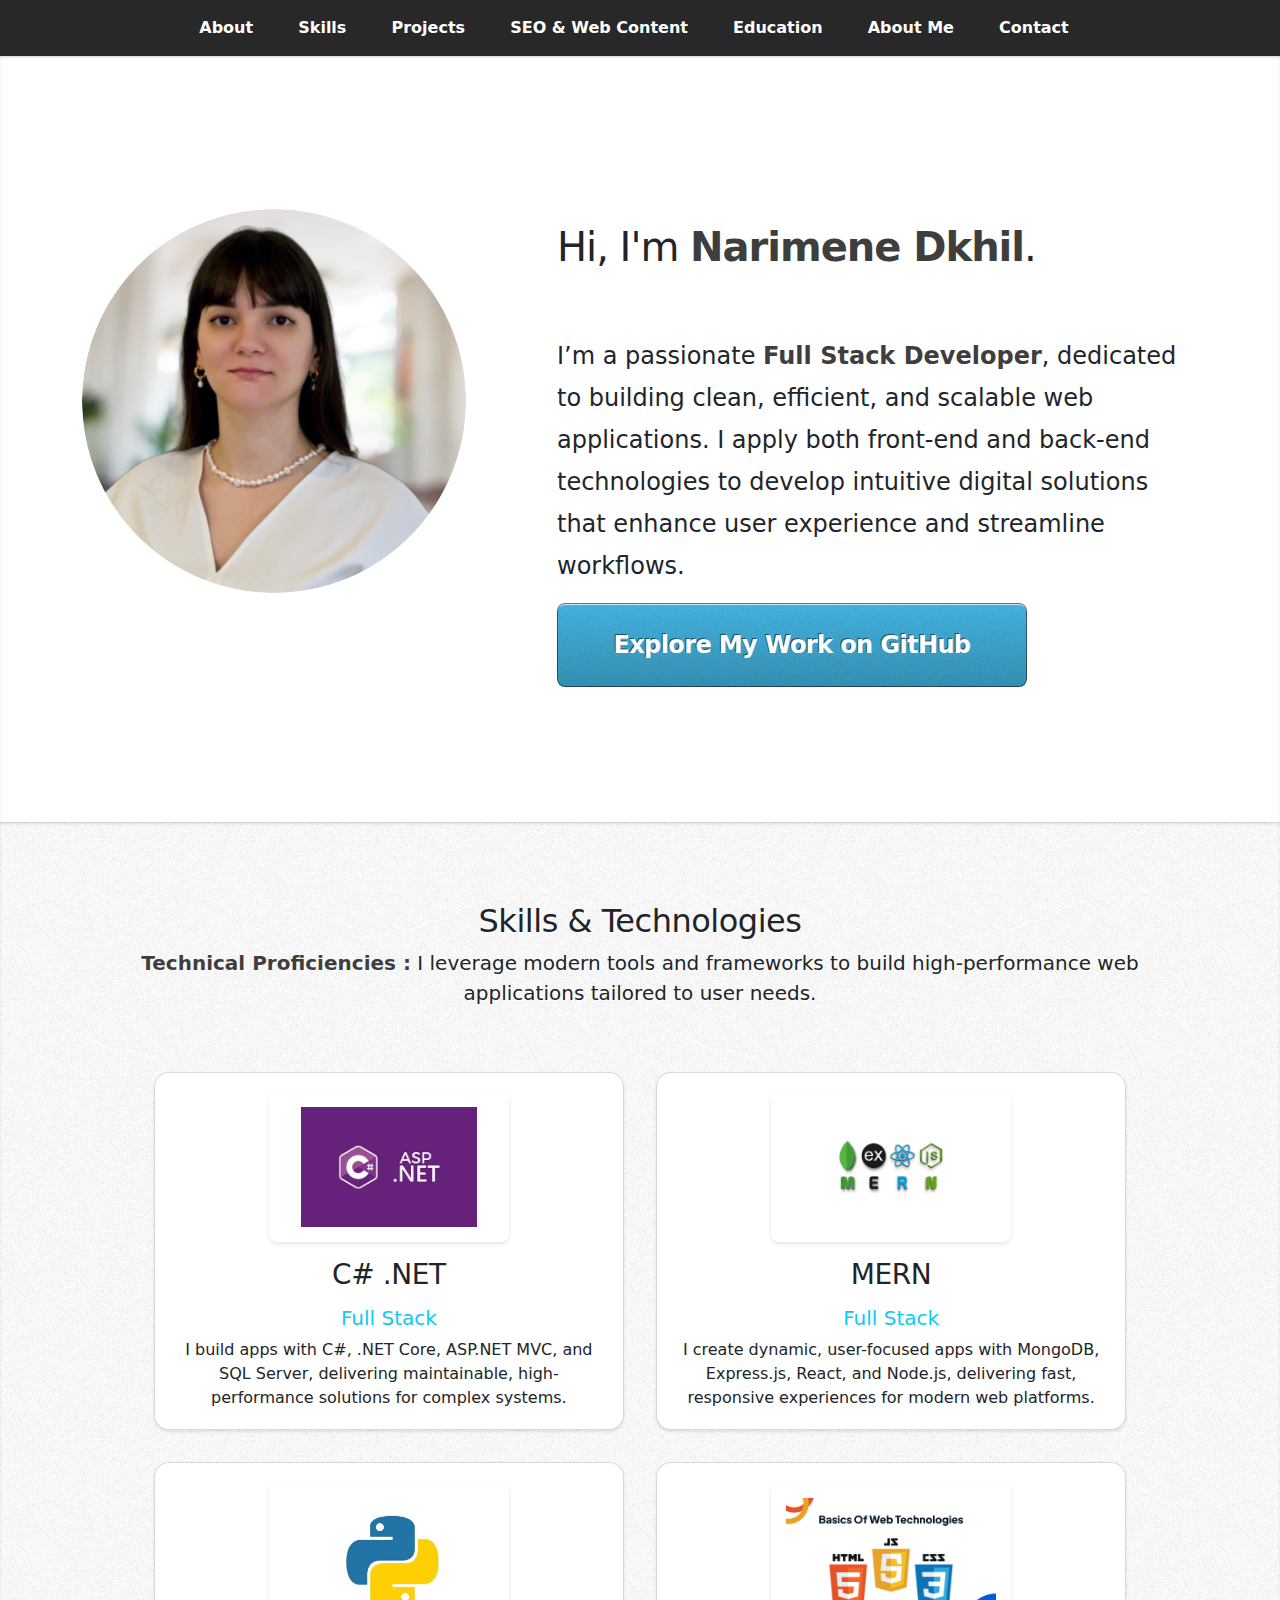
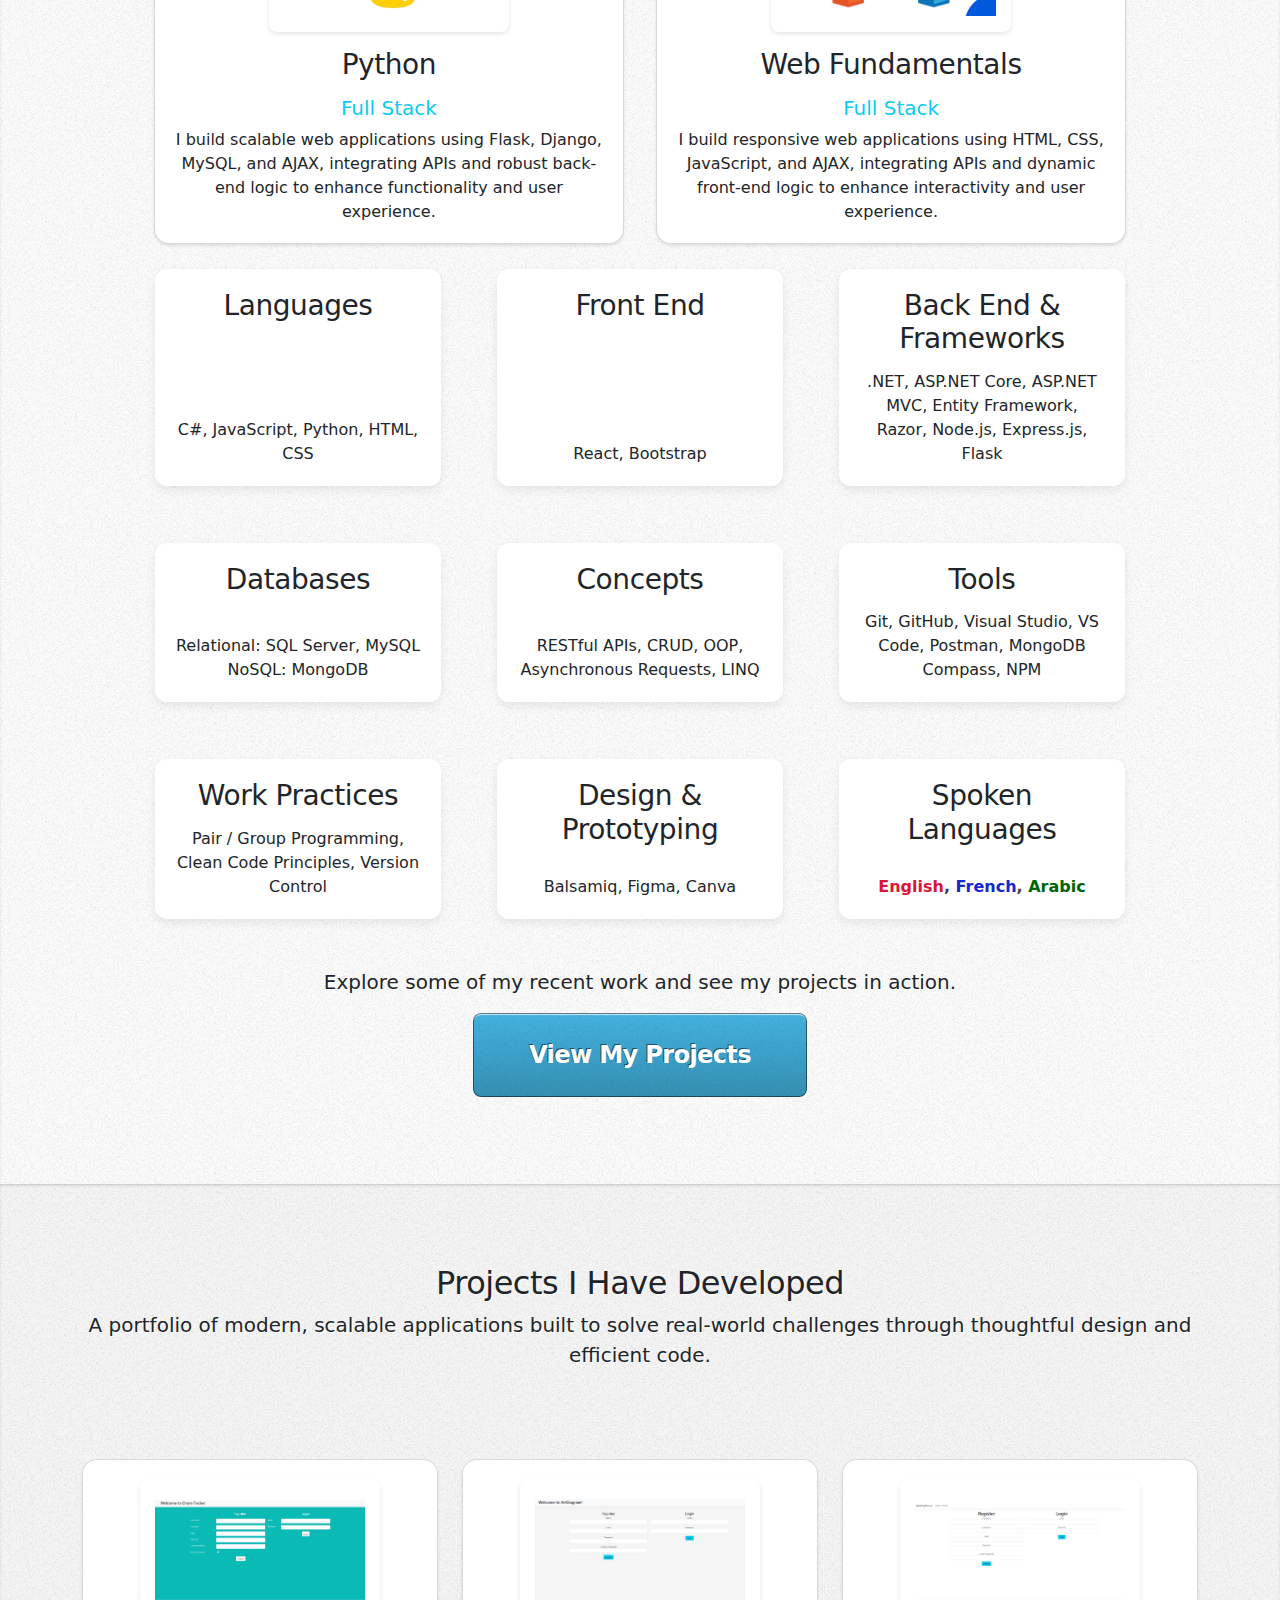
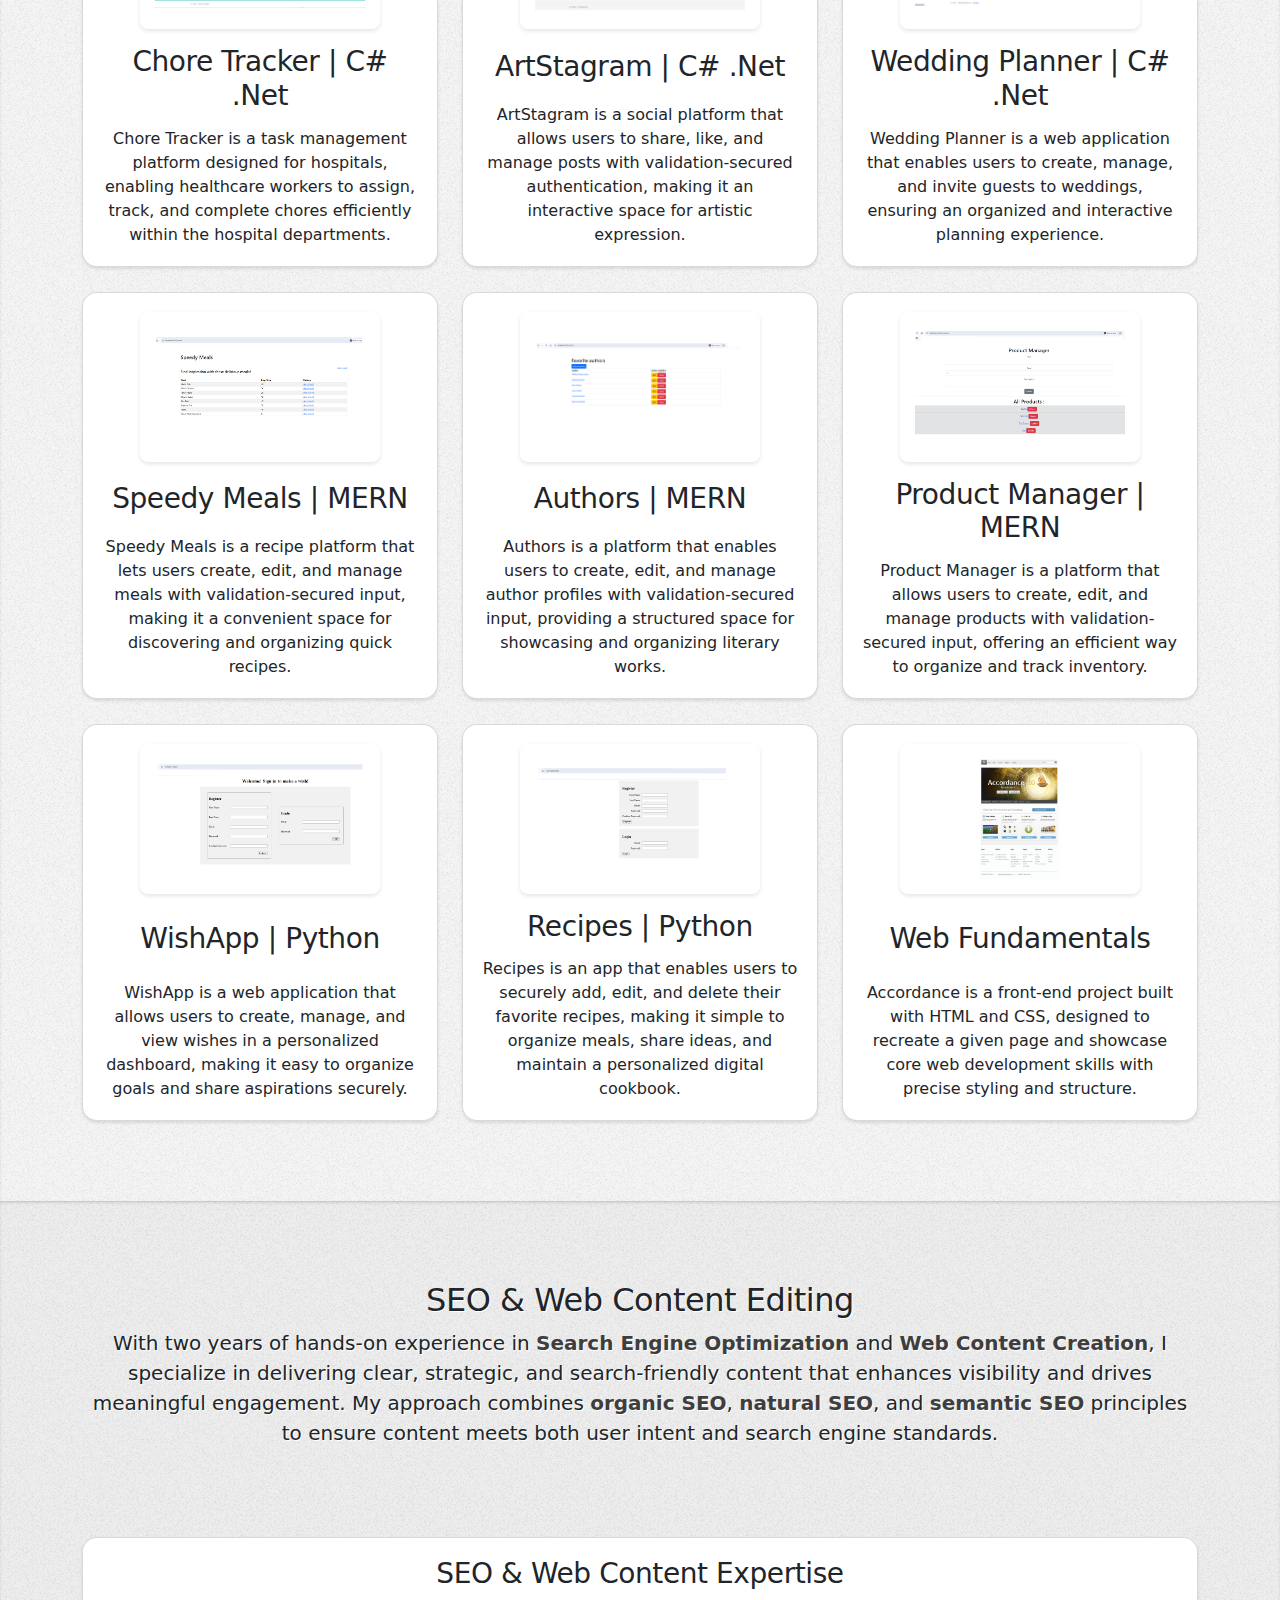
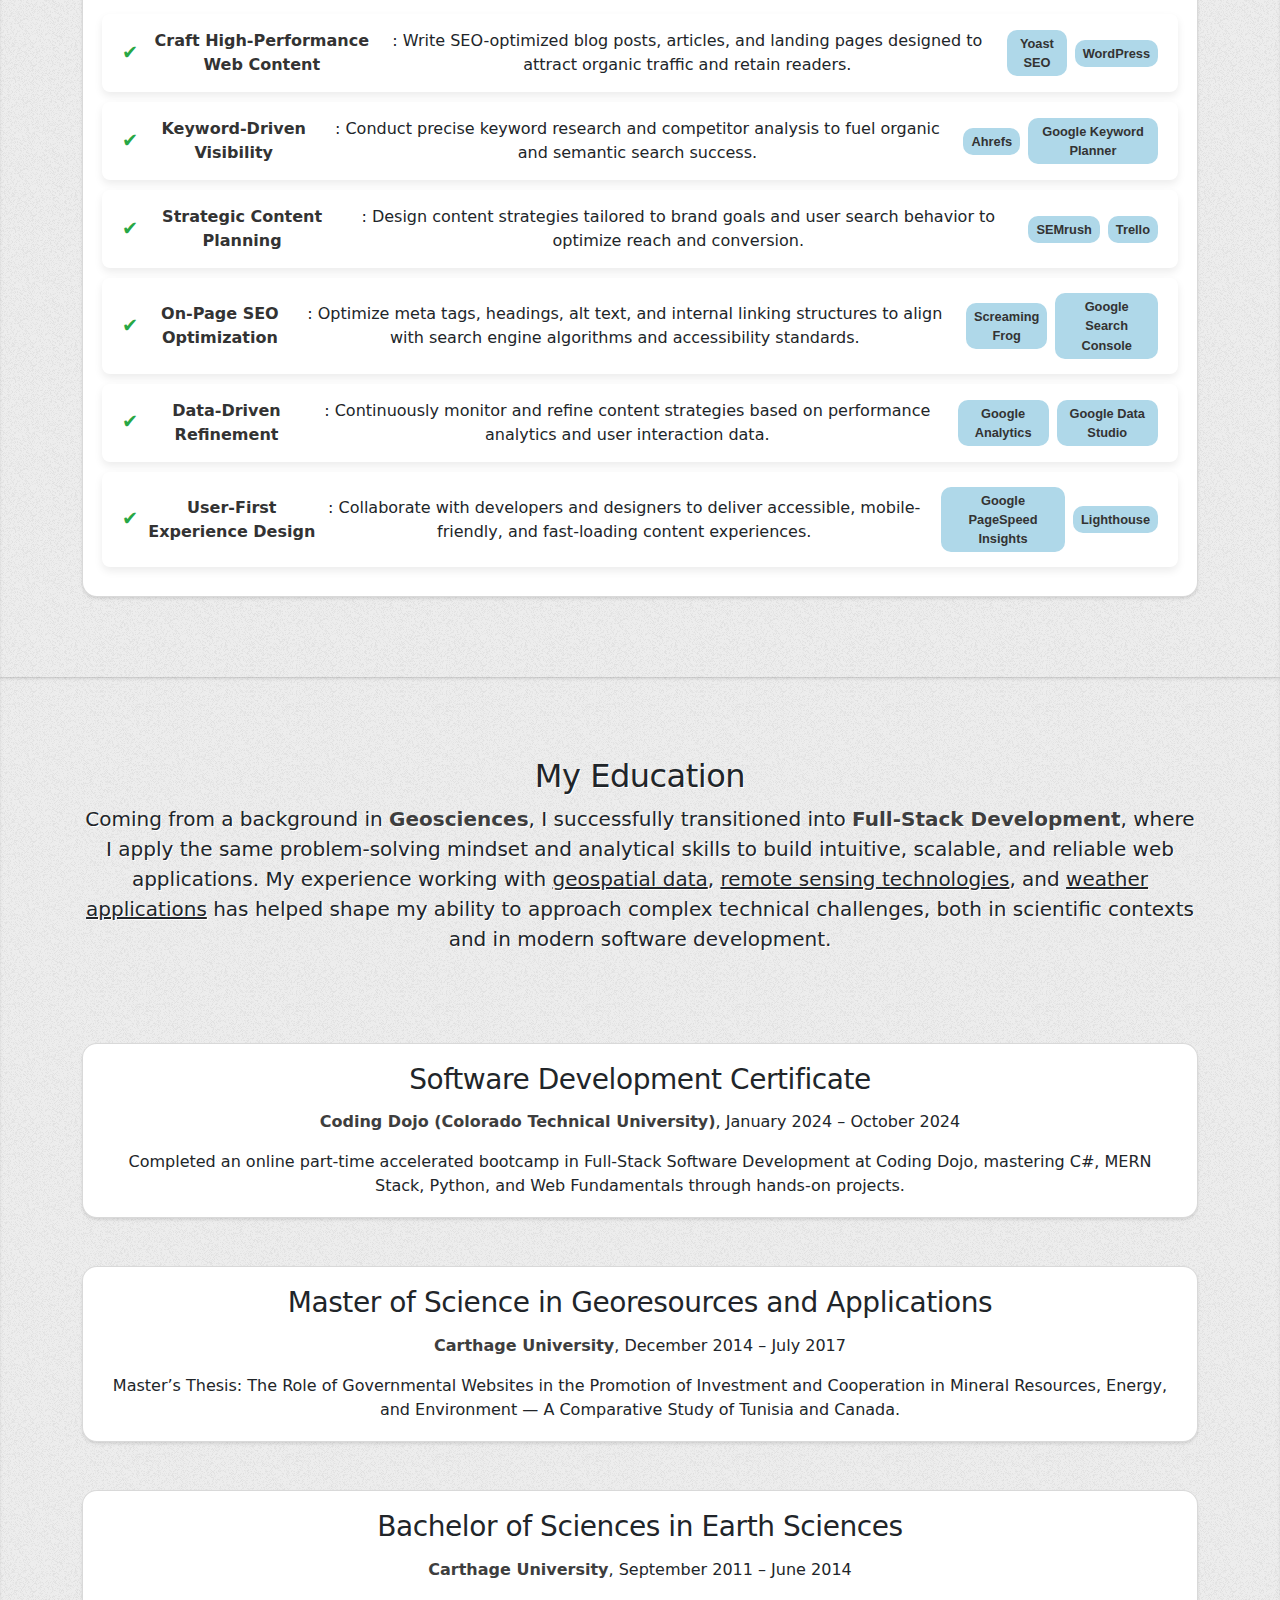
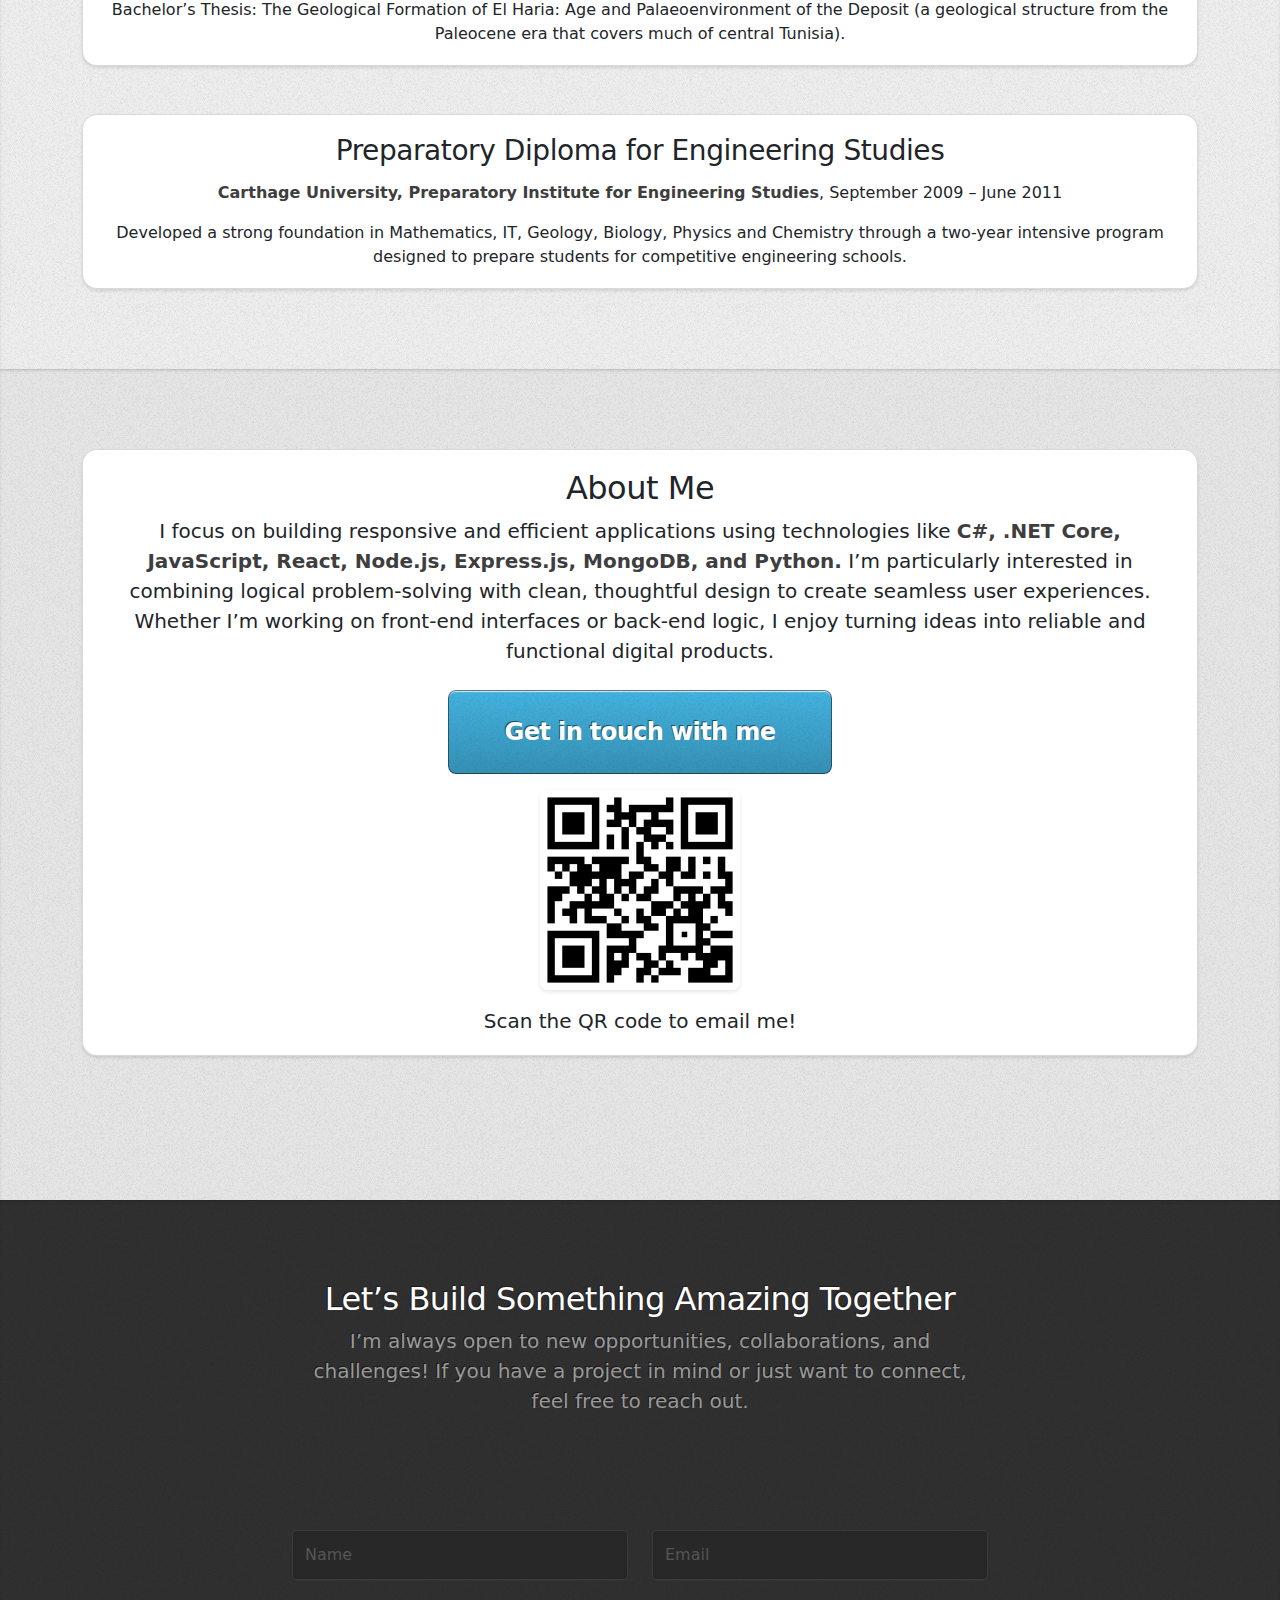
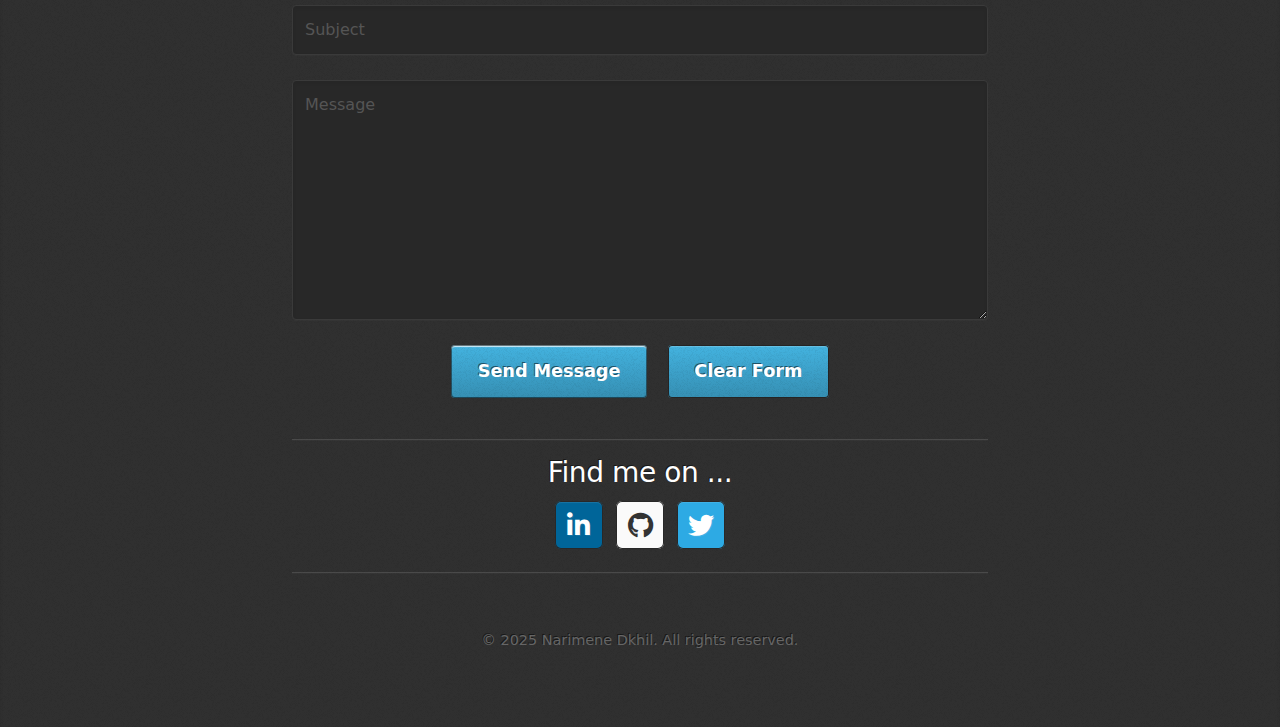
<file: index.html>
<!DOCTYPE HTML>
<!--
	Miniport by HTML5 UP
	html5up.net | @ajlkn
	Free for personal and commercial use under the CCA 3.0 license (html5up.net/license)
-->
<html>
	<head>
		<title>Narimene Dkhil - Portfolio</title>
		<meta name="description" content="Narimene Dkhil - Full Stack Developer Portfolio. Explore projects, skills, and background in software development including C#, .NET, MERN, Python, and more.">
		<meta charset="utf-8" />
		<meta name="viewport" content="width=device-width, initial-scale=1, user-scalable=no" />
		<link rel="stylesheet" href="assets/css/main.css?v=2" />
		<link href="https://cdn.jsdelivr.net/npm/bootstrap@5.3.0/dist/css/bootstrap.min.css" rel="stylesheet">

	</head>
	<body class="is-preload">

		<!-- Nav -->
			<nav id="nav" role="navigation">
				<ul class="container">
					<li><a href="#top">About</a></li>
					<li><a href="#work">Skills</a></li>
					<li><a href="#portfolio">Projects</a></li>
					<li><a href="#seo-content">SEO & Web Content</a></li>
					<li><a href="#education">Education</a></li>
					<li><a href="#aboutme">About Me</a></li>
					<li><a href="#contact">Contact</a></li>
				</ul>
			</nav>

		<!-- Home -->
			<article id="top" class="wrapper style1">
				<div class="container">
					<div class="row">
						<div class="col-4 col-5-large col-12-medium">
							<span class="image fit"><img src="images/image1.png" alt="" /></span>
						</div>
						<div class="col-8 col-7-large col-12-medium">
							<header>
								<h1>Hi, I'm <strong>Narimene Dkhil</strong>.</h1>
							</header>
							<p>I’m a passionate <strong> Full Stack Developer</strong>, dedicated to building clean, efficient, and scalable web applications. 
								I apply both front-end and back-end technologies to develop intuitive digital solutions
								that enhance user experience and streamline workflows.</p>
							<a href="https://github.com/Narimene-Dkhil" target="_blank" class="button large scrolly">Explore My Work on GitHub</a>
						</div>
					</div>
				</div>
			</article>

		<!-- Work -->
			<article id="work" class="wrapper style2">
				<div class="container">
					<header>
						<h2>Skills & Technologies</h2>
						<p><strong>Technical Proficiencies :</strong> I leverage modern tools and frameworks to build high-performance web applications tailored to user needs.
						</p>
					</header>
					<div class="skills-grid" >
						<div class="col-4 col-6-medium col-12-small">
							<section class="box style1">
								<a href="https://rb.gy/lrlk7o" target="_blank"> <img src="images/csharp.jpg" alt="C# .NET Full Stack Development Logo" class="icon1"  > </a> 
								<h3><a href="https://rb.gy/lrlk7o" target="_blank">C# .NET</a></h3> <h5 class="text-info">Full Stack</h5>
								<p>I build apps with C#, .NET Core, ASP.NET MVC, and SQL Server, delivering maintainable, high-performance solutions for complex systems.</p>
							</section>
						</div>
						<div class="col-4 col-6-medium col-12-small">
							<section class="box style1">
								<a href="https://rb.gy/wffzhp" target="_blank"> <img src="images/mern.png" alt="JavaScript MERN Logo" class="icon1"  > </a> 
								<h3><a href="https://rb.gy/wffzhp" target="_blank">MERN</a></h3> <h5 class="text-info">Full Stack</h5>
								<p>I create dynamic, user-focused apps with MongoDB, Express.js, React, and Node.js, delivering fast, responsive experiences for modern web platforms.</p>
							</section>
						</div>
						<div class="col-4 col-6-medium col-12-small">
							<section class="box style1">
								<a href="https://rb.gy/wwyxxi" target="_blank"> <img src="images/py.jpg" alt="Python Logo" class="icon1"  ></a> 
								<h3><a href="https://rb.gy/wwyxxi" target="_blank">Python</a></h3> <h5 class="text-info">Full Stack</h5>
								<p>I build scalable web applications using Flask, Django, MySQL, and AJAX, integrating APIs and robust back-end logic to enhance functionality and user experience.</p>
							</section>
						</div>
						<div class="col-4 col-6-medium col-12-small">
							<section class="box style1">
								<a href="https://shorturl.at/F9vXs" target="_blank"> <img src="images/web.png" alt="Web Logo" class="icon1"  ></a> 
								<h3><a href="https://shorturl.at/F9vXs" target="_blank">Web Fundamentals</a></h3> <h5 class="text-info">Full Stack</h5>
								<p>I build responsive web applications using HTML, CSS, JavaScript, and AJAX, integrating APIs and dynamic front-end logic to enhance interactivity and user experience.</p>
							</section>
						</div>
					</div>
					<div class="skills-grid1">
						<div class="row aln-center">
							<div class="col-4 col-6-medium col-12-small">
								<section class="box style1">
									<h3>Languages</h3>
									<p>C#, JavaScript, Python, HTML, CSS</p>
								</section>
							</div>
							<div class="col-4 col-6-medium col-12-small">
								<section class="box style1">
									<h3>Front End</h3>
									<p>React, Bootstrap</p>
								</section>
							</div>
							<div class="col-4 col-6-medium col-12-small">
								<section class="box style1">
									<h3>Back End & Frameworks</h3>
									<p>.NET, ASP.NET Core, ASP.NET MVC, Entity Framework, Razor, Node.js, Express.js, Flask</p>
								</section>
							</div>
							<div class="col-4 col-6-medium col-12-small">
								<section class="box style1">
									<h3>Databases</h3>
									<p>Relational: SQL Server, MySQL<br>
										NoSQL: MongoDB</p>
								</section>
							</div>
							<div class="col-4 col-6-medium col-12-small">
								<section class="box style1">
									<h3>Concepts</h3>
									<p>RESTful APIs, CRUD, OOP, Asynchronous Requests, LINQ</p>
								</section>
							</div>
							<div class="col-4 col-6-medium col-12-small">
								<section class="box style1">
									<h3>Tools</h3>
									<p>Git, GitHub, Visual Studio, VS Code, Postman, MongoDB Compass, NPM</p>
								</section>
							</div>
							<div class="col-4 col-6-medium col-12-small">
								<section class="box style1">
									<h3>Work Practices</h3>
									<p>Pair / Group Programming, Clean Code Principles, Version Control</p>
								</section>
							</div>
							<div class="col-4 col-6-medium col-12-small">
								<section class="box style1">
									<h3>Design & Prototyping</h3>
									<p>Balsamiq, Figma, Canva</p>
								</section>
							</div>
							<div class="col-4 col-6-medium col-12-small">
								<section class="box style1">
									<h3>Spoken Languages</h3>
									<p><strong><span style="color: crimson;">English</span>, <span style="color: #1626D1;">French</span>, <span style="color: darkgreen;">Arabic </span></strong></p>
								</section>
							</div>
						</div>
					</div>
					<footer>
						<p>Explore some of my recent work and see my projects in action.</p>
						<a href="#portfolio" class="button large scrolly">View My Projects</a>
					</footer>
				</div>
			</article>

		<!-- Portfolio -->
			<article id="portfolio" class="wrapper style3">
				<div class="container">
					<header>
						<h2>Projects I Have Developed</h2>
						<p>A portfolio of modern, scalable applications built to solve real-world challenges through thoughtful design and efficient code.</p>
					</header>
					<div class="row">
					<div class="col-4 col-6-medium col-12-small">
						<article class="box style1">
							<a href="https://rb.gy/1ax6mc" target="_blank"><img src="images/ChoreTracker.png" class="icon1" alt="Chore Tracker" /></a>
							<h3><a href="https://rb.gy/1ax6mc" target="_blank">Chore Tracker | C# .Net</a></h3>
							<p> Chore Tracker is a task management platform designed for hospitals, enabling healthcare workers to assign, track, and complete chores efficiently within the hospital departments.</p>
						</article>
						</div>
						
						<div class="col-4 col-6-medium col-12-small">
						<article class="box style1">
							<a href="https://rb.gy/p8qyqf" target="_blank"><img src="images/ArtStagram0.png" class="icon1" alt="ArtStagram" /></a>
							<h3><a href="https://rb.gy/p8qyqf" target="_blank">ArtStagram | C# .Net</a></h3>
							<p>ArtStagram is a social platform that allows users to share, like, and manage posts with validation-secured authentication, making it an interactive space for artistic expression.</p>
						</article>
						</div>
						
						<div class="col-4 col-6-medium col-12-small">
						<article class="box style1">
							<a href="https://tinyurl.com/y3ffrhf4" target="_blank"><img src="images/WeddingPlanner0.png" class="icon1" alt="Wedding Planner" /></a>
							<h3><a href="https://tinyurl.com/y3ffrhf4" target="_blank">Wedding Planner | C# .Net</a></h3>
							<p>Wedding Planner is a web application that enables users to create, manage, and invite guests to weddings, ensuring an organized and interactive planning experience.</p>
						</article>
						</div>
						
						<div class="col-4 col-6-medium col-12-small">
						<article class="box style1">
							<a href="https://shorturl.at/DhhGD" target="_blank"><img src="images/SpeedyMeals.png" class="icon1" alt="Speedy Meals" /></a>
							<h3><a href="https://shorturl.at/DhhGD" target="_blank">Speedy Meals | MERN</a></h3>
							<p>Speedy Meals is a recipe platform that lets users create, edit, and manage meals with validation-secured input, making it a convenient space for discovering and organizing quick recipes.</p>
						</article>
						</div>
						
						<div class="col-4 col-6-medium col-12-small">
						<article class="box style1">
							<a href="https://tinyurl.com/mr2ftnhb" target="_blank"><img src="images/Authors0.png" class="icon1" alt="Authors" /></a>
							<h3><a href="https://tinyurl.com/mr2ftnhb" target="_blank">Authors | MERN</a></h3>
							<p>Authors is a platform that enables users to create, edit, and manage author profiles with validation-secured input, providing a structured space for showcasing and organizing literary works.</p>
						</article>
						</div>
						
						<div class="col-4 col-6-medium col-12-small">
						<article class="box style1">
							<a href="https://tinyurl.com/4ujj6f84" target="_blank"><img src="images/ProductsManager0.png" class="icon1" alt="Product Manager" /></a>
							<h3><a href="https://tinyurl.com/4ujj6f84" target="_blank">Product Manager | MERN</a></h3>
							<p>Product Manager is a platform that allows users to create, edit, and manage products with validation-secured input, offering an efficient way to organize and track inventory.</p>
						</article>
						</div>
						
						<div class="col-4 col-6-medium col-12-small">
						<article class="box style1">
							<a href="https://tinyurl.com/5a2hp9wb" target="_blank"><img src="images/Wish0.png" class="icon1" alt="WishApp" /></a>
							<h3><a href="https://tinyurl.com/5a2hp9wb" target="_blank">WishApp | Python</a></h3>
							<p>WishApp is a web application that allows users to create, manage, and view wishes in a personalized dashboard, making it easy to organize goals and share aspirations securely.</p>
						</article>
						</div>
						
						<div class="col-4 col-6-medium col-12-small">
						<article class="box style1">
							<a href="https://tinyurl.com/36f2whve" target="_blank"><img src="images/Recipes0.png" class="icon1" alt="Recipes" /></a>
							<h3><a href="https://tinyurl.com/36f2whve" target="_blank">Recipes | Python</a></h3>
							<p>Recipes is an app that enables users to securely add, edit, and delete their favorite recipes, making it simple to organize meals, share ideas, and maintain a personalized digital cookbook.</p>
						</article>
						</div>
						
						<div class="col-4 col-6-medium col-12-small">
						<article class="box style1">
							<a href="https://tinyurl.com/3cjnfs4m" target="_blank"><img src="images/Accordance0.png" class="icon1" alt="Accordance" /></a>
							<h3><a href="https://tinyurl.com/3cjnfs4m" target="_blank">Web Fundamentals</a></h3>
							<p>Accordance is a front-end project built with HTML and CSS, designed to recreate a given page and showcase core web development skills with precise styling and structure.</p>
						</article>
						</div>
					</div>
				</div>
			</article>		

			<!-- SEO & Web Content Editing -->
			<article id="seo-content" class="wrapper style5">
				<div class="container">
					<header>
						<h2>SEO & Web Content Editing</h2>
						<p>With two years of hands-on experience in <strong>Search Engine Optimization</strong> and <strong>Web Content Creation</strong>,
							I specialize in delivering clear, strategic, and search-friendly content that enhances visibility and drives meaningful engagement. 
							My approach combines <strong>organic SEO</strong>, <strong>natural SEO</strong>, and <strong>semantic SEO</strong> principles to ensure content 
							meets both user intent and search engine standards.</p>
					</header>

					<div class="row aln-center">
						<div class="col-12">
							<section class="box style1">
								<h3>SEO & Web Content Expertise</h3>
								<ul class="seo-skills-list">
									<li><span>Craft High-Performance Web Content</span>: Write SEO-optimized blog posts, articles, and landing pages designed to attract organic traffic and retain readers. <span class="tool-badge">Yoast SEO</span><span class="tool-badge">WordPress</span></li>
									<li><span>Keyword-Driven Visibility</span>: Conduct precise keyword research and competitor analysis to fuel organic and semantic search success. <span class="tool-badge">Ahrefs</span> <span class="tool-badge">Google Keyword Planner</span></li>
									<li><span>Strategic Content Planning</span>: Design content strategies tailored to brand goals and user search behavior to optimize reach and conversion. <span class="tool-badge">SEMrush</span><span class="tool-badge">Trello</span></li>
									<li><span>On-Page SEO Optimization</span>: Optimize meta tags, headings, alt text, and internal linking structures to align with search engine algorithms and accessibility standards. <span class="tool-badge">Screaming Frog</span><span class="tool-badge">Google Search Console</span></li>
									<li><span>Data-Driven Refinement</span>: Continuously monitor and refine content strategies based on performance analytics and user interaction data. <span class="tool-badge">Google Analytics</span> <span class="tool-badge">Google Data Studio</span></li>
									<li><span>User-First Experience Design</span>: Collaborate with developers and designers to deliver accessible, mobile-friendly, and fast-loading content experiences. <span class="tool-badge">Google PageSpeed Insights</span><span class="tool-badge">Lighthouse</span></li>
								</ul>
							</section>
						</div>
					</div>
				</div>
			</article>
			

			<!-- Education -->
			<article id="education" class="wrapper style5">
				<div class="container">
					<header>
						<h2>My Education</h2>
						<p>Coming from a background in <strong>Geosciences</strong>, I successfully transitioned into <strong>Full-Stack Development</strong>, 
							where I apply the same problem-solving mindset and analytical skills to build intuitive, scalable, 
							and reliable web applications. My experience working with <u>geospatial data</u>, <u>remote sensing technologies</u>, 
							and <u>weather applications</u> has helped shape my ability to approach complex technical challenges, 
							both in scientific contexts and in modern software development.</p>
					</header>
					<div class="row aln-center">
						<div class="col-12">
							<section class="box style1">
								<h3><a href="https://shorturl.at/HiQ7b" target="_blank">Software Development Certificate</a></h3>
								<p><strong>Coding Dojo (Colorado Technical University)</strong>, January 2024 – October 2024</p>
								<p>Completed an online part-time accelerated bootcamp in Full-Stack Software Development at Coding Dojo, mastering C#, MERN Stack, Python, and Web Fundamentals through hands-on projects.</p>
							</section>
							<section class="box style1">
								<h3>Master of Science in Georesources and Applications</h3>
								<p><strong>Carthage University</strong>, December 2014 – July 2017</p>
								<p>Master’s Thesis: The Role of Governmental Websites in the Promotion of Investment and Cooperation in Mineral Resources, Energy, and Environment — A Comparative Study of Tunisia and Canada.</p>
							</section>
							<section class="box style1">
								<h3>Bachelor of Sciences in Earth Sciences</h3>
								<p><strong>Carthage University</strong>, September 2011 – June 2014</p>
								<p>Bachelor’s Thesis: The Geological Formation of El Haria: Age and Palaeoenvironment of the Deposit (a geological structure from the Paleocene era that covers much of central Tunisia).</p>
							</section>
							<section class="box style1">
								<h3>Preparatory Diploma for Engineering Studies</h3>
								<p><strong>Carthage University, Preparatory Institute for Engineering Studies</strong>, September 2009 – June 2011</p>
								<p>Developed a strong foundation in Mathematics, IT, Geology, Biology, Physics and Chemistry through a two-year intensive program designed to prepare students for competitive engineering schools.</p>
							</section>
						</div>
					</div>
				</div>
			</article>
			<!-- About Me -->
			<article id="aboutme" class="wrapper style6">
				<div class="container">
					<header class="box style1">
						<h2>About Me</h2>
						<p>
							I focus on building responsive and efficient applications using technologies like <strong>C#, .NET Core, JavaScript, React, Node.js, Express.js, MongoDB, and Python.</strong>
								I’m particularly interested in combining logical problem-solving with clean, thoughtful design to create seamless user experiences.
								Whether I’m working on front-end interfaces or back-end logic, I enjoy turning ideas into reliable and functional digital products.
						</p>
						<br>
						<a href="#contact" class="button large scrolly">Get in touch with me</a>
							<img src="images/qrcode2.png" alt="Email QR Code" class="qr-code" />
							<p>Scan the QR code to email me!</p>
					</header>
				</div>
			</article>
		<!-- Contact -->
			<article id="contact" class="wrapper style4">
				<div class="container medium">
					<header>
						<h2>Let’s Build Something Amazing Together</h2>
						<p>I’m always open to new opportunities, collaborations, and challenges! If you have a project in mind or just want to connect, feel free to reach out.</p>
					</header>
					<div class="row">
						<div class="col-12">
							<form method="post" action="https://formspree.io/f/mrbpopan">
								<div class="row">
									<div class="col-6 col-12-small">
									<input type="text" name="name" id="name" placeholder="Name" required />
									</div>
									<div class="col-6 col-12-small">
									<input type="email" name="email" id="email" placeholder="Email" required />
									</div>
									<div class="col-12">
									<input type="text" name="subject" id="subject" placeholder="Subject" required />
									</div>
									<div class="col-12">
									<textarea name="message" id="message" placeholder="Message" required></textarea>
									</div>
									<div class="col-12">
									<ul class="actions">
										<li><input type="submit" value="Send Message" /></li>
										<li><input type="reset" value="Clear Form" class="alt" /></li>
									</ul>
									</div>
								</div>
							</form>
						</div>
						<div class="col-12">
							<hr />
							<h3>Find me on ...</h3>
							<ul class="social">
								<!-- <li><a href="#" class="icon brands fa-facebook-f"><span class="label">Facebook</span></a></li>
								<li><a href="#" class="icon brands fa-dribbble"><span class="label">Dribbble</span></a></li> -->
								<li><a href="https://www.linkedin.com/in/narimene-dkhil/" target="_blank" class="icon brands fa-linkedin-in"><span class="label">LinkedIn</span></a></li>
								<!-- <li><a href="#" class="icon brands fa-tumblr"><span class="label">Tumblr</span></a></li> -->
								<!-- <li><a href="#" class="icon brands fa-google-plus"><span class="label">Google+</span></a></li> -->
								<li><a href="https://github.com/Narimene-Dkhil" target="_blank" class="icon brands fa-github"><span class="label">Github</span></a></li>
								<li><a href="https://x.com/NarimeneDkhil" target="_blank" class="icon brands fa-twitter"><span class="label">Twitter</span></a></li>
								<!--
								<li><a href="#" class="icon solid fa-rss"><span>RSS</span></a></li>
								<li><a href="#" class="icon brands fa-instagram"><span>Instagram</span></a></li>
								<li><a href="#" class="icon brands fa-foursquare"><span>Foursquare</span></a></li>
								<li><a href="#" class="icon brands fa-skype"><span>Skype</span></a></li>
								<li><a href="#" class="icon brands fa-soundcloud"><span>Soundcloud</span></a></li>
								<li><a href="#" class="icon brands fa-youtube"><span>YouTube</span></a></li>
								<li><a href="#" class="icon brands fa-blogger"><span>Blogger</span></a></li>
								<li><a href="#" class="icon brands fa-flickr"><span>Flickr</span></a></li>
								<li><a href="#" class="icon brands fa-vimeo"><span>Vimeo</span></a></li>
								-->
							</ul>
							<hr />
						</div>
					</div>
					<footer>
						<ul id="copyright">
							<li>&copy; 2025 Narimene Dkhil. All rights reserved.</li>
							<!-- <li>Design: <a href="http://html5up.net">HTML5 UP</a></li> -->
						</ul>
					</footer>
				</div>
			</article>

		<!-- Scripts -->
			<script src="assets/js/jquery.min.js"></script>
			<script src="assets/js/jquery.scrolly.min.js"></script>
			<script src="assets/js/browser.min.js"></script>
			<script src="assets/js/breakpoints.min.js"></script>
			<script src="assets/js/util.js"></script>
			<script src="assets/js/main.js"></script>

	</body>
</html>
</file>
<file: assets/css/main.css>
@import url("https://fonts.googleapis.com/css?family=Open+Sans:300,300italic,600,600italic,700");
@import url("fontawesome-all.min.css");

/*
	Miniport by HTML5 UP
	html5up.net | @ajlkn
	Free for personal and commercial use under the CCA 3.0 license (html5up.net/license)
*/

html, body, div, span, applet, object,
iframe, h1, h2, h3, h4, h5, h6, p, blockquote,
pre, a, abbr, acronym, address, big, cite,
code, del, dfn, em, img, ins, kbd, q, s, samp,
small, strike, strong, sub, sup, tt, var, b,
u, i, center, dl, dt, dd, ol, ul, li, fieldset,
form, label, legend, table, caption, tbody,
tfoot, thead, tr, th, td, article, aside,
canvas, details, embed, figure, figcaption,
footer, header, hgroup, menu, nav, output, ruby,
section, summary, time, mark, audio, video  { 
	margin: 0;
	padding: 0;
	border: 0;
	font-size: 100%;
	font: inherit;
	vertical-align: baseline;}


article, aside, details, figcaption, figure,
footer, header, hgroup, menu, nav, section  { 
	display: block;}


body  { 
	line-height: 1;
}


ol, ul  { 
	list-style: none;
}


blockquote, q  { 
	quotes: none;
}


	blockquote:before, blockquote:after, q:before, q:after  { 
		content: '';
		content: none;
	}


table  { 
	border-collapse: collapse;
	border-spacing: 0;
}


body  { 
	-webkit-text-size-adjust: none;
}


mark  { 
	background-color: transparent;
	color: inherit;
}


input::-moz-focus-inner  { 
	border: 0;
	padding: 0;
}


input, select, textarea  { 
	-moz-appearance: none;
	-webkit-appearance: none;
	-ms-appearance: none;
	appearance: none;
}


/* Basic */

	html  { 
		box-sizing: border-box;
	}


	*, *:before, *:after  { 
		box-sizing: inherit;
	}


	body  { 
		padding-top: 3.5em;
	}


		body.is-preload *, body.is-preload *:before, body.is-preload *:after  { 
			-moz-animation: none !important;
			-webkit-animation: none !important;
			-ms-animation: none !important;
			animation: none !important;
			-moz-transition: none !important;
			-webkit-transition: none !important;
			-ms-transition: none !important;
			transition: none !important;
		}


	body, input, textarea, select  { 
		font-family: 'Open Sans', sans-serif;
		line-height: 1.85em;
		color: #888;
		font-weight: 300;
		font-size: 13pt;
	}


	a  { 
		-moz-transition: color .2s ease-in-out;
		-webkit-transition: color .2s ease-in-out;
		-ms-transition: color .2s ease-in-out;
		transition: color .2s ease-in-out;
		color: #43B3E0;
		text-decoration: underline;
	}


		a:hover  { 
			color: #43bff0 !important;
		}


		a img  { 
			border: 0;
		}


	b, strong  { 
		font-weight: 600;
		color: #3e3e3e;
	}


	i, em  { 
		font-style: italic;
	}


	sub  { 
		position: relative;
		top: 0.5em;
		font-size: 0.8em;
	}


	sup  { 
		position: relative;
		top: -0.5em;
		font-size: 0.8em;
	}


	blockquote  { 
		border-left: solid 0.75em #eee;
		padding: 1em 0 1em 1.5em;
		font-style: italic;
	}


	h1, h2, h3, h4, h5, h6  { 
		color: #3e3e3e;
		margin: 0 0 0.75em 0;
	}


	h1 a, h2 a, h3 a, h4 a, h5 a, h6 a  { 
		text-decoration: none;
		color: inherit;
	}


	h2, h3, h4, h5, h6  { 
		font-weight: 700;
	}


	h1  { 
		font-size: 3.25em;
		letter-spacing: -0.025em;
		font-weight: 300;
	}


		h1 strong  { 
			font-weight: 700;
		}


	h2  { 
		font-size: 2em;
		letter-spacing: -0.015em;
	}


	h3  { 
		font-size: 1.5em;
		letter-spacing: -0.015em;
	}


	em, i  { 
		font-style: italic;
	}


	br.clear  { 
		clear: both;
	}


	hr  { 
		border: 0;
		border-top: solid 1px #444;
		border-top-color: rgba(0, 0, 0, 0.35);
		box-shadow: 0px 1px 0px 0px rgba(255, 255, 255, 0.1);
		height: 1px;
		margin: 3em 0;
	}


	p, ul, ol, dl, table  { 
		margin-bottom: 2em;
	}


	header  { 
		margin: 0 0 3em 0;
	}


		header > p  { 
			font-size: 1.25em;
			margin: 0;
		}


	footer  { 
		margin: 3em 0 0 0;
	}


		footer > p  { 
			font-size: 1.25em;
		}


/* Container */

	.container  { 
		margin: 0 auto;
		max-width: calc(100% - 50px);
		width: 1200px;
	}


		.container.medium  { 
			width: 900px;
		}


		@media screen and (max-width: 1680px)  { 

			.container  { 
				width: 1200px;
			}


				.container.medium  { 
					width: 900px;
				}


		}


		@media screen and (max-width: 1280px)  { 

			.container  { 
				width: 960px;
			}


				.container.medium  { 
					width: 720px;
				}


		}


		@media screen and (max-width: 980px)  { 

			.container  { 
				width: 100%;
			}


				.container.medium  { 
					width: 75%;
				}


		}


		@media screen and (max-width: 736px)  { 

			.container  { 
				width: 100%;
				max-width: calc(100% - 30px);
			}


				.container.medium  { 
					width: 100%;
				}


		}


/* Row */

	.row  { 
		display: flex;
		flex-wrap: wrap;
		box-sizing: border-box;
		align-items: stretch;
	}


		.row > *  { 
			box-sizing: border-box;
		}


		.row.gtr-uniform > * > :last-child  { 
			margin-bottom: 0;
		}


		.row.aln-left  { 
			justify-content: flex-start;
		}


		.row.aln-center  { 
			justify-content: center;
		}


		.row.aln-right  { 
			justify-content: flex-end;
		}


		.row.aln-top  { 
			align-items: flex-start;
		}


		.row.aln-middle  { 
			align-items: center;
		}


		.row.aln-bottom  { 
			align-items: flex-end;
		}


		.row > .imp  { 
			order: -1;
		}


		.row > .col-1  { 
			width: 8.33333%;
		}


		.row > .off-1  { 
			margin-left: 8.33333%;
		}


		.row > .col-2  { 
			width: 16.66667%;
		}


		.row > .off-2  { 
			margin-left: 16.66667%;
		}


		.row > .col-3  { 
			width: 25%;
		}


		.row > .off-3  { 
			margin-left: 25%;
		}


		.row > .col-4  { 
			width: 33.33333%;
		}


		.row > .off-4  { 
			margin-left: 33.33333%;
		}


		.row > .col-5  { 
			width: 41.66667%;
		}


		.row > .off-5  { 
			margin-left: 41.66667%;
		}


		.row > .col-6  { 
			width: 50%;
		}


		.row > .off-6  { 
			margin-left: 50%;
		}


		.row > .col-7  { 
			width: 58.33333%;
		}


		.row > .off-7  { 
			margin-left: 58.33333%;
		}


		.row > .col-8  { 
			width: 66.66667%;
		}


		.row > .off-8  { 
			margin-left: 66.66667%;
		}


		.row > .col-9  { 
			width: 75%;
		}


		.row > .off-9  { 
			margin-left: 75%;
		}


		.row > .col-10  { 
			width: 83.33333%;
		}


		.row > .off-10  { 
			margin-left: 83.33333%;
		}


		.row > .col-11  { 
			width: 91.66667%;
		}


		.row > .off-11  { 
			margin-left: 91.66667%;
		}


		.row > .col-12  { 
			width: 100%;
		}


		.row > .off-12  { 
			margin-left: 100%;
		}


		.row.gtr-0  { 
			margin-top: 0px;
			margin-left: 0px;
		}


			.row.gtr-0 > *  { 
				padding: 0px 0 0 0px;
			}


			.row.gtr-0.gtr-uniform  { 
				margin-top: 0px;
			}


				.row.gtr-0.gtr-uniform > *  { 
					padding-top: 0px;
				}


		.row.gtr-25  { 
			margin-top: -6.25px;
			margin-left: -6.25px;
		}


			.row.gtr-25 > *  { 
				padding: 6.25px 0 0 6.25px;
			}


			.row.gtr-25.gtr-uniform  { 
				margin-top: -6.25px;
			}


				.row.gtr-25.gtr-uniform > *  { 
					padding-top: 6.25px;
				}


		.row.gtr-50  { 
			margin-top: -12.5px;
			margin-left: -12.5px;
		}


			.row.gtr-50 > *  { 
				padding: 12.5px 0 0 12.5px;
			}


			.row.gtr-50.gtr-uniform  { 
				margin-top: -12.5px;
			}


				.row.gtr-50.gtr-uniform > *  { 
					padding-top: 12.5px;
				}


		.row  { 
			margin-top: -25px;
			margin-left: -25px;
		}


			.row > *  { 
				padding: 25px 0 0 25px;
			}


			.row.gtr-uniform  { 
				margin-top: -25px;
			}


				.row.gtr-uniform > *  { 
					padding-top: 25px;
				}


		.row.gtr-150  { 
			margin-top: -37.5px;
			margin-left: -37.5px;
		}


			.row.gtr-150 > *  { 
				padding: 37.5px 0 0 37.5px;
			}


			.row.gtr-150.gtr-uniform  { 
				margin-top: -37.5px;
			}


				.row.gtr-150.gtr-uniform > *  { 
					padding-top: 37.5px;
				}


		.row.gtr-200  { 
			margin-top: -50px;
			margin-left: -50px;
		}


			.row.gtr-200 > *  { 
				padding: 50px 0 0 50px;
			}


			.row.gtr-200.gtr-uniform  { 
				margin-top: -50px;
			}


				.row.gtr-200.gtr-uniform > *  { 
					padding-top: 50px;
				}


		@media screen and (max-width: 1680px)  { 

			.row  { 
				display: flex;
				flex-wrap: wrap;
				box-sizing: border-box;
				align-items: stretch;
			}


				.row > *  { 
					box-sizing: border-box;
				}


				.row.gtr-uniform > * > :last-child  { 
					margin-bottom: 0;
				}


				.row.aln-left  { 
					justify-content: flex-start;
				}


				.row.aln-center  { 
					justify-content: center;
				}


				.row.aln-right  { 
					justify-content: flex-end;
				}


				.row.aln-top  { 
					align-items: flex-start;
				}


				.row.aln-middle  { 
					align-items: center;
				}


				.row.aln-bottom  { 
					align-items: flex-end;
				}


				.row > .imp-xlarge  { 
					order: -1;
				}


				.row > .col-1-xlarge  { 
					width: 8.33333%;
				}


				.row > .off-1-xlarge  { 
					margin-left: 8.33333%;
				}


				.row > .col-2-xlarge  { 
					width: 16.66667%;
				}


				.row > .off-2-xlarge  { 
					margin-left: 16.66667%;
				}


				.row > .col-3-xlarge  { 
					width: 25%;
				}


				.row > .off-3-xlarge  { 
					margin-left: 25%;
				}


				.row > .col-4-xlarge  { 
					width: 33.33333%;
				}


				.row > .off-4-xlarge  { 
					margin-left: 33.33333%;
				}


				.row > .col-5-xlarge  { 
					width: 41.66667%;
				}


				.row > .off-5-xlarge  { 
					margin-left: 41.66667%;
				}


				.row > .col-6-xlarge  { 
					width: 50%;
				}


				.row > .off-6-xlarge  { 
					margin-left: 50%;
				}


				.row > .col-7-xlarge  { 
					width: 58.33333%;
				}


				.row > .off-7-xlarge  { 
					margin-left: 58.33333%;
				}


				.row > .col-8-xlarge  { 
					width: 66.66667%;
				}


				.row > .off-8-xlarge  { 
					margin-left: 66.66667%;
				}


				.row > .col-9-xlarge  { 
					width: 75%;
				}


				.row > .off-9-xlarge  { 
					margin-left: 75%;
				}


				.row > .col-10-xlarge  { 
					width: 83.33333%;
				}


				.row > .off-10-xlarge  { 
					margin-left: 83.33333%;
				}


				.row > .col-11-xlarge  { 
					width: 91.66667%;
				}


				.row > .off-11-xlarge  { 
					margin-left: 91.66667%;
				}


				.row > .col-12-xlarge  { 
					width: 100%;
				}


				.row > .off-12-xlarge  { 
					margin-left: 100%;
				}


				.row.gtr-0  { 
					margin-top: 0px;
					margin-left: 0px;
				}


					.row.gtr-0 > *  { 
						padding: 0px 0 0 0px;
					}


					.row.gtr-0.gtr-uniform  { 
						margin-top: 0px;
					}


						.row.gtr-0.gtr-uniform > *  { 
							padding-top: 0px;
						}


				.row.gtr-25  { 
					margin-top: -6.25px;
					margin-left: -6.25px;
				}


					.row.gtr-25 > *  { 
						padding: 6.25px 0 0 6.25px;
					}


					.row.gtr-25.gtr-uniform  { 
						margin-top: -6.25px;
					}


						.row.gtr-25.gtr-uniform > *  { 
							padding-top: 6.25px;
						}


				.row.gtr-50  { 
					margin-top: -12.5px;
					margin-left: -12.5px;
				}


					.row.gtr-50 > *  { 
						padding: 12.5px 0 0 12.5px;
					}


					.row.gtr-50.gtr-uniform  { 
						margin-top: -12.5px;
					}


						.row.gtr-50.gtr-uniform > *  { 
							padding-top: 12.5px;
						}


				.row  { 
					margin-top: -25px;
					margin-left: -25px;
				}


					.row > *  { 
						padding: 25px 0 0 25px;
					}


					.row.gtr-uniform  { 
						margin-top: -25px;
					}


						.row.gtr-uniform > *  { 
							padding-top: 25px;
						}


				.row.gtr-150  { 
					margin-top: -37.5px;
					margin-left: -37.5px;
				}


					.row.gtr-150 > *  { 
						padding: 37.5px 0 0 37.5px;
					}


					.row.gtr-150.gtr-uniform  { 
						margin-top: -37.5px;
					}


						.row.gtr-150.gtr-uniform > *  { 
							padding-top: 37.5px;
						}


				.row.gtr-200  { 
					margin-top: -50px;
					margin-left: -50px;
				}


					.row.gtr-200 > *  { 
						padding: 50px 0 0 50px;
					}


					.row.gtr-200.gtr-uniform  { 
						margin-top: -50px;
					}


						.row.gtr-200.gtr-uniform > *  { 
							padding-top: 50px;
						}


		}


		@media screen and (max-width: 1280px)  { 

			.row  { 
				display: flex;
				flex-wrap: wrap;
				box-sizing: border-box;
				align-items: stretch;
			}


				.row > *  { 
					box-sizing: border-box;
				}


				.row.gtr-uniform > * > :last-child  { 
					margin-bottom: 0;
				}


				.row.aln-left  { 
					justify-content: flex-start;
				}


				.row.aln-center  { 
					justify-content: center;
				}


				.row.aln-right  { 
					justify-content: flex-end;
				}


				.row.aln-top  { 
					align-items: flex-start;
				}


				.row.aln-middle  { 
					align-items: center;
				}


				.row.aln-bottom  { 
					align-items: flex-end;
				}


				.row > .imp-large  { 
					order: -1;
				}


				.row > .col-1-large  { 
					width: 8.33333%;
				}


				.row > .off-1-large  { 
					margin-left: 8.33333%;
				}


				.row > .col-2-large  { 
					width: 16.66667%;
				}


				.row > .off-2-large  { 
					margin-left: 16.66667%;
				}


				.row > .col-3-large  { 
					width: 25%;
				}


				.row > .off-3-large  { 
					margin-left: 25%;
				}


				.row > .col-4-large  { 
					width: 33.33333%;
				}


				.row > .off-4-large  { 
					margin-left: 33.33333%;
				}


				.row > .col-5-large  { 
					width: 41.66667%;
				}


				.row > .off-5-large  { 
					margin-left: 41.66667%;
				}


				.row > .col-6-large  { 
					width: 50%;
				}


				.row > .off-6-large  { 
					margin-left: 50%;
				}


				.row > .col-7-large  { 
					width: 58.33333%;
				}


				.row > .off-7-large  { 
					margin-left: 58.33333%;
				}


				.row > .col-8-large  { 
					width: 66.66667%;
				}


				.row > .off-8-large  { 
					margin-left: 66.66667%;
				}


				.row > .col-9-large  { 
					width: 75%;
				}


				.row > .off-9-large  { 
					margin-left: 75%;
				}


				.row > .col-10-large  { 
					width: 83.33333%;
				}


				.row > .off-10-large  { 
					margin-left: 83.33333%;
				}


				.row > .col-11-large  { 
					width: 91.66667%;
				}


				.row > .off-11-large  { 
					margin-left: 91.66667%;
				}


				.row > .col-12-large  { 
					width: 100%;
				}


				.row > .off-12-large  { 
					margin-left: 100%;
				}


				.row.gtr-0  { 
					margin-top: 0px;
					margin-left: 0px;
				}


					.row.gtr-0 > *  { 
						padding: 0px 0 0 0px;
					}


					.row.gtr-0.gtr-uniform  { 
						margin-top: 0px;
					}


						.row.gtr-0.gtr-uniform > *  { 
							padding-top: 0px;
						}


				.row.gtr-25  { 
					margin-top: -6.25px;
					margin-left: -6.25px;
				}


					.row.gtr-25 > *  { 
						padding: 6.25px 0 0 6.25px;
					}


					.row.gtr-25.gtr-uniform  { 
						margin-top: -6.25px;
					}


						.row.gtr-25.gtr-uniform > *  { 
							padding-top: 6.25px;
						}


				.row.gtr-50  { 
					margin-top: -12.5px;
					margin-left: -12.5px;
				}


					.row.gtr-50 > *  { 
						padding: 12.5px 0 0 12.5px;
					}


					.row.gtr-50.gtr-uniform  { 
						margin-top: -12.5px;
					}


						.row.gtr-50.gtr-uniform > *  { 
							padding-top: 12.5px;
						}


				.row  { 
					margin-top: -25px;
					margin-left: -25px;
				}


					.row > *  { 
						padding: 25px 0 0 25px;
					}


					.row.gtr-uniform  { 
						margin-top: -25px;
					}


						.row.gtr-uniform > *  { 
							padding-top: 25px;
						}


				.row.gtr-150  { 
					margin-top: -37.5px;
					margin-left: -37.5px;
				}


					.row.gtr-150 > *  { 
						padding: 37.5px 0 0 37.5px;
					}


					.row.gtr-150.gtr-uniform  { 
						margin-top: -37.5px;
					}


						.row.gtr-150.gtr-uniform > *  { 
							padding-top: 37.5px;
						}


				.row.gtr-200  { 
					margin-top: -50px;
					margin-left: -50px;
				}


					.row.gtr-200 > *  { 
						padding: 50px 0 0 50px;
					}


					.row.gtr-200.gtr-uniform  { 
						margin-top: -50px;
					}


						.row.gtr-200.gtr-uniform > *  { 
							padding-top: 50px;
						}


		}


		@media screen and (max-width: 980px)  { 

			.row  { 
				display: flex;
				flex-wrap: wrap;
				box-sizing: border-box;
				align-items: stretch;
			}


				.row > *  { 
					box-sizing: border-box;
				}


				.row.gtr-uniform > * > :last-child  { 
					margin-bottom: 0;
				}


				.row.aln-left  { 
					justify-content: flex-start;
				}


				.row.aln-center  { 
					justify-content: center;
				}


				.row.aln-right  { 
					justify-content: flex-end;
				}


				.row.aln-top  { 
					align-items: flex-start;
				}


				.row.aln-middle  { 
					align-items: center;
				}


				.row.aln-bottom  { 
					align-items: flex-end;
				}


				.row > .imp-medium  { 
					order: -1;
				}


				.row > .col-1-medium  { 
					width: 8.33333%;
				}


				.row > .off-1-medium  { 
					margin-left: 8.33333%;
				}


				.row > .col-2-medium  { 
					width: 16.66667%;
				}


				.row > .off-2-medium  { 
					margin-left: 16.66667%;
				}


				.row > .col-3-medium  { 
					width: 25%;
				}


				.row > .off-3-medium  { 
					margin-left: 25%;
				}


				.row > .col-4-medium  { 
					width: 33.33333%;
				}


				.row > .off-4-medium  { 
					margin-left: 33.33333%;
				}


				.row > .col-5-medium  { 
					width: 41.66667%;
				}


				.row > .off-5-medium  { 
					margin-left: 41.66667%;
				}


				.row > .col-6-medium  { 
					width: 50%;
				}


				.row > .off-6-medium  { 
					margin-left: 50%;
				}


				.row > .col-7-medium  { 
					width: 58.33333%;
				}


				.row > .off-7-medium  { 
					margin-left: 58.33333%;
				}


				.row > .col-8-medium  { 
					width: 66.66667%;
				}


				.row > .off-8-medium  { 
					margin-left: 66.66667%;
				}


				.row > .col-9-medium  { 
					width: 75%;
				}


				.row > .off-9-medium  { 
					margin-left: 75%;
				}


				.row > .col-10-medium  { 
					width: 83.33333%;
				}


				.row > .off-10-medium  { 
					margin-left: 83.33333%;
				}


				.row > .col-11-medium  { 
					width: 91.66667%;
				}


				.row > .off-11-medium  { 
					margin-left: 91.66667%;
				}


				.row > .col-12-medium  { 
					width: 100%;
				}


				.row > .off-12-medium  { 
					margin-left: 100%;
				}


				.row.gtr-0  { 
					margin-top: 0px;
					margin-left: 0px;
				}


					.row.gtr-0 > *  { 
						padding: 0px 0 0 0px;
					}


					.row.gtr-0.gtr-uniform  { 
						margin-top: 0px;
					}


						.row.gtr-0.gtr-uniform > *  { 
							padding-top: 0px;
						}


				.row.gtr-25  { 
					margin-top: -6.25px;
					margin-left: -6.25px;
				}


					.row.gtr-25 > *  { 
						padding: 6.25px 0 0 6.25px;
					}


					.row.gtr-25.gtr-uniform  { 
						margin-top: -6.25px;
					}


						.row.gtr-25.gtr-uniform > *  { 
							padding-top: 6.25px;
						}


				.row.gtr-50  { 
					margin-top: -12.5px;
					margin-left: -12.5px;
				}


					.row.gtr-50 > *  { 
						padding: 12.5px 0 0 12.5px;
					}


					.row.gtr-50.gtr-uniform  { 
						margin-top: -12.5px;
					}


						.row.gtr-50.gtr-uniform > *  { 
							padding-top: 12.5px;
						}


				.row  { 
					margin-top: -25px;
					margin-left: -25px;
				}


					.row > *  { 
						padding: 25px 0 0 25px;
					}


					.row.gtr-uniform  { 
						margin-top: -25px;
					}


						.row.gtr-uniform > *  { 
							padding-top: 25px;
						}


				.row.gtr-150  { 
					margin-top: -37.5px;
					margin-left: -37.5px;
				}


					.row.gtr-150 > *  { 
						padding: 37.5px 0 0 37.5px;
					}


					.row.gtr-150.gtr-uniform  { 
						margin-top: -37.5px;
					}


						.row.gtr-150.gtr-uniform > *  { 
							padding-top: 37.5px;
						}


				.row.gtr-200  { 
					margin-top: -50px;
					margin-left: -50px;
				}


					.row.gtr-200 > *  { 
						padding: 50px 0 0 50px;
					}


					.row.gtr-200.gtr-uniform  { 
						margin-top: -50px;
					}


						.row.gtr-200.gtr-uniform > *  { 
							padding-top: 50px;
						}


		}


		@media screen and (max-width: 736px)  { 

			.row  { 
				display: flex;
				flex-wrap: wrap;
				box-sizing: border-box;
				align-items: stretch;
			}


				.row > *  { 
					box-sizing: border-box;
				}


				.row.gtr-uniform > * > :last-child  { 
					margin-bottom: 0;
				}


				.row.aln-left  { 
					justify-content: flex-start;
				}


				.row.aln-center  { 
					justify-content: center;
				}


				.row.aln-right  { 
					justify-content: flex-end;
				}


				.row.aln-top  { 
					align-items: flex-start;
				}


				.row.aln-middle  { 
					align-items: center;
				}


				.row.aln-bottom  { 
					align-items: flex-end;
				}


				.row > .imp-small  { 
					order: -1;
				}


				.row > .col-1-small  { 
					width: 8.33333%;
				}


				.row > .off-1-small  { 
					margin-left: 8.33333%;
				}


				.row > .col-2-small  { 
					width: 16.66667%;
				}


				.row > .off-2-small  { 
					margin-left: 16.66667%;
				}


				.row > .col-3-small  { 
					width: 25%;
				}


				.row > .off-3-small  { 
					margin-left: 25%;
				}


				.row > .col-4-small  { 
					width: 33.33333%;
				}


				.row > .off-4-small  { 
					margin-left: 33.33333%;
				}


				.row > .col-5-small  { 
					width: 41.66667%;
				}


				.row > .off-5-small  { 
					margin-left: 41.66667%;
				}


				.row > .col-6-small  { 
					width: 50%;
				}


				.row > .off-6-small  { 
					margin-left: 50%;
				}


				.row > .col-7-small  { 
					width: 58.33333%;
				}


				.row > .off-7-small  { 
					margin-left: 58.33333%;
				}


				.row > .col-8-small  { 
					width: 66.66667%;
				}


				.row > .off-8-small  { 
					margin-left: 66.66667%;
				}


				.row > .col-9-small  { 
					width: 75%;
				}


				.row > .off-9-small  { 
					margin-left: 75%;
				}


				.row > .col-10-small  { 
					width: 83.33333%;
				}


				.row > .off-10-small  { 
					margin-left: 83.33333%;
				}


				.row > .col-11-small  { 
					width: 91.66667%;
				}


				.row > .off-11-small  { 
					margin-left: 91.66667%;
				}


				.row > .col-12-small  { 
					width: 100%;
				}


				.row > .off-12-small  { 
					margin-left: 100%;
				}


				.row.gtr-0  { 
					margin-top: 0px;
					margin-left: 0px;
				}


					.row.gtr-0 > *  { 
						padding: 0px 0 0 0px;
					}


					.row.gtr-0.gtr-uniform  { 
						margin-top: 0px;
					}


						.row.gtr-0.gtr-uniform > *  { 
							padding-top: 0px;
						}


				.row.gtr-25  { 
					margin-top: -3.75px;
					margin-left: -3.75px;
				}


					.row.gtr-25 > *  { 
						padding: 3.75px 0 0 3.75px;
					}


					.row.gtr-25.gtr-uniform  { 
						margin-top: -3.75px;
					}


						.row.gtr-25.gtr-uniform > *  { 
							padding-top: 3.75px;
						}


				.row.gtr-50  { 
					margin-top: -7.5px;
					margin-left: -7.5px;
				}


					.row.gtr-50 > *  { 
						padding: 7.5px 0 0 7.5px;
					}


					.row.gtr-50.gtr-uniform  { 
						margin-top: -7.5px;
					}


						.row.gtr-50.gtr-uniform > *  { 
							padding-top: 7.5px;
						}


				.row  { 
					margin-top: -15px;
					margin-left: -15px;
				}


					.row > *  { 
						padding: 15px 0 0 15px;
					}


					.row.gtr-uniform  { 
						margin-top: -15px;
					}


						.row.gtr-uniform > *  { 
							padding-top: 15px;
						}


				.row.gtr-150  { 
					margin-top: -22.5px;
					margin-left: -22.5px;
				}


					.row.gtr-150 > *  { 
						padding: 22.5px 0 0 22.5px;
					}


					.row.gtr-150.gtr-uniform  { 
						margin-top: -22.5px;
					}


						.row.gtr-150.gtr-uniform > *  { 
							padding-top: 22.5px;
						}


				.row.gtr-200  { 
					margin-top: -30px;
					margin-left: -30px;
				}


					.row.gtr-200 > *  { 
						padding: 30px 0 0 30px;
					}


					.row.gtr-200.gtr-uniform  { 
						margin-top: -30px;
					}


						.row.gtr-200.gtr-uniform > *  { 
							padding-top: 30px;
						}


		}


		.skills-grid  { 
			display: flex;
			flex-wrap: wrap;
			justify-content: center;
			gap: 2rem;
		}

		
		.skills-grid .col-4  { 
			flex: 1 1 calc(45% - 2rem);
			max-width: calc(45% - 2rem);
			box-sizing: border-box;
		}

		
		@media (max-width: 768px)  { 
			.skills-grid .col-4  { 
				flex: 1 1 100%;
				max-width: 100%;
			}

		}

		

		.row.aln-center  { 
			display: flex;
			flex-wrap: wrap;
			justify-content: center;
		}

		
		.row.aln-center .col-4  { 
			display: flex;
			flex-direction: column;
		}

		
		.row.aln-center .box  { 
			flex: 1;
			display: flex;
			flex-direction: column;
			justify-content: space-between;
		}

		
		.row  { 
			display: flex;
			flex-wrap: wrap;
		}


		.col-4  { 
			display: flex;
			flex: 1 0 30%; 
		}


		.box  { 
			display: flex;
			flex-direction: column;
			justify-content: space-between;
			flex: 1;
		}


		.box img.icon1  { 
			max-height: 150px;  
			width: 240px;
			margin: 0 auto 1rem auto;
			display: block;
			object-fit: contain;
		}


		

/* Form */

	form label  { 
		color: #3e3e3e;
		font-weight: 700;
		display: block;
		margin: 0 0 0.5em 0;
	}


	form input[type=text],
	form input[type=email],
	form input[type=password],
	form select,
	form textarea  { 
		-moz-transition: background .2s ease-in-out, box-shadow .2s ease-in-out;
		-webkit-transition: background .2s ease-in-out, box-shadow .2s ease-in-out;
		-ms-transition: background .2s ease-in-out, box-shadow .2s ease-in-out;
		transition: background .2s ease-in-out, box-shadow .2s ease-in-out;
		-webkit-appearance: none;
		display: block;
		border: 0;
		padding: 0.75em;
		font-size: 1em;
		border-radius: 8px;
		border: solid 1px #ddd;
		background: #fff;
		color: #bbb;
		box-shadow: inset 0px 2px 3px 1px rgba(0, 0, 0, 0.05), 0px 1px 0px 0px rgba(255, 255, 255, 0.025);
		width: 100%;
	}


		form input[type=text]:focus,
		form input[type=email]:focus,
		form input[type=password]:focus,
		form select:focus,
		form textarea:focus  { 
			background: #fafafa;
			box-shadow: inset 0px 2px 5px 0px rgba(0, 0, 0, 0.05), 0px 1px 0px 0px rgba(255, 255, 255, 0.025), inset 0px 0px 2px 1px #43bff0;
		}


	form textarea  { 
		height: 15em;
	}


	form .actions:last-child  { 
		margin-bottom: 0;
	}


	form ::-webkit-input-placeholder  { 
		color: #555 !important;
	}


	form :-moz-placeholder  { 
		color: #555 !important;
	}


	form ::-moz-placeholder  { 
		color: #555 !important;
	}


	form :-ms-input-placeholder  { 
		color: #555 !important;
	}


	form ::-moz-focus-inner  { 
		border: 0;
	}


/* Tables */

	table  { 
		width: 100%;
	}


		table.default  { 
			width: 100%;
		}


			table.default tr  { 
				border-top: solid 1px #eee;
			}


				table.default tr:first-child  { 
					border-top: 0;
				}


			table.default td  { 
				padding: 0.5em 1em 0.5em 1em;
			}


			table.default th  { 
				text-align: left;
				padding: 0.5em 1em 0.5em 1em;
				font-weight: 600;
				margin: 0 0 1em 0;
			}


			table.default thead  { 
				background: #4f4f4f;
				color: #fff;
			}


/* Section/Article */

	section, article  { 
		margin-bottom: 3em;
	}


	section > :last-child,
	article > :last-child,
	section:last-child,
	article:last-child  { 
		margin-bottom: 0;
	}


/* Image */

	.image  { 
		display: inline-block;
		position: relative;
	}


		.image img  { 
			display: block;
			width: 100%;
		}


		.image.fit  { 
			display: block;
			width: 100%;
		}


		.image.featured  { 
			display: block;
			width: 100%;
			margin: 0 0 2em 0;
		}


		.image.left  { 
			float: left;
			margin: 0 2em 2em 0;
		}


		.image.centered  { 
			display: block;
			margin: 0 0 2em 0;
		}


			.image.centered img  { 
				margin: 0 auto;
				width: auto;
			}


/* Button */

	input[type="button"],
	input[type="submit"],
	input[type="reset"],
	button,
	.button  { 
		background-image: url("images/bg.png"), -moz-linear-gradient(top, rgba(0, 0, 0, 0), rgba(0, 0, 0, 0.2));
		background-image: url("images/bg.png"), -webkit-linear-gradient(top, rgba(0, 0, 0, 0), rgba(0, 0, 0, 0.2));
		background-image: url("images/bg.png"), -ms-linear-gradient(top, rgba(0, 0, 0, 0), rgba(0, 0, 0, 0.2));
		background-image: url("images/bg.png"), linear-gradient(top, rgba(0, 0, 0, 0), rgba(0, 0, 0, 0.2));
		-moz-transition: background-color .2s ease-in-out;
		-webkit-transition: background-color .2s ease-in-out;
		-ms-transition: background-color .2s ease-in-out;
		transition: background-color .2s ease-in-out;
		-webkit-appearance: none;
		position: relative;
		display: inline-block;
		color: #fff !important;
		text-decoration: none;
		font-weight: 700;
		border: 0;
		outline: 0;
		cursor: pointer;
		border-radius: 8px;
		text-shadow: -1px -1px 0.5px rgba(0, 0, 0, 0.5);
		overflow: hidden;
		box-shadow: inset 0px 0px 0px 1px rgba(0, 0, 0, 0.5), inset 0px 2px 1px 0px rgba(255, 255, 255, 0.75);
		background-color: #43B3E0;
		padding: 1em 2.35em 1em 2.35em;
		font-size: 1.1em;
		max-width: 24em;
	}


		input[type="button"]:hover,
		input[type="submit"]:hover,
		input[type="reset"]:hover,
		button:hover,
		.button:hover  { 
			background-color: #43bff0;
			color: #fff !important;
		}


		input[type="button"]:active,
		input[type="submit"]:active,
		input[type="reset"]:active,
		button:active,
		.button:active  { 
			background-color: #3BA8D3;
			top: 1px;
		}


		input[type="button"].large,
		input[type="submit"].large,
		input[type="reset"].large,
		button.large,
		.button.large  { 
			font-size: 1.5em;
			letter-spacing: -0.025em;
		}


		input[type="button"].alt,
		input[type="submit"].alt,
		input[type="reset"].alt,
		button.alt,
		.button.alt  { 
			background-color: #444;
			box-shadow: inset 0px 0px 0px 1px #242424, inset 0px 2px 1px 0px rgba(255, 255, 255, 0.2);
		}


			input[type="button"].alt:hover,
			input[type="submit"].alt:hover,
			input[type="reset"].alt:hover,
			button.alt:hover,
			.button.alt:hover  { 
				background-color: #4f4f4f;
				color: #fff !important;
			}


			input[type="button"].alt:active,
			input[type="submit"].alt:active,
			input[type="reset"].alt:active,
			button.alt:active,
			.button.alt:active  { 
				background-color: #3f3f3f;
			}


/* List */

	ul  { 
		list-style: disc;
		padding-left: 1em;
	}


		ul li  { 
			padding-left: 0.5em;
		}


	ol  { 
		list-style: decimal;
		padding-left: 1.25em;
	}


		ol li  { 
			padding-left: 0.25em;
		}


/* Social */

	/* Social */
	ul.social  { 
		cursor: default;
		margin: 0;
		list-style: none;
		padding-left: 0;
	}

	
	ul.social li  { 
		position: relative;
		display: inline-block;
		margin: 0.25em;
		top: 0;
		padding-left: 0;
	}

	
	ul.social li a  { 
		-moz-transition: top .2s ease-in-out;
		-webkit-transition: top .2s ease-in-out;
		-ms-transition: top .2s ease-in-out;
		transition: top .2s ease-in-out;
		display: block;
		width: 48px;
		height: 48px;
		border-radius: 6px;
		top: 0;
		position: relative;
		text-decoration: none; 
	}

	
	ul.social li a:before  { 
		-moz-transition: background-color .2s ease-in-out;
		-webkit-transition: background-color .2s ease-in-out;
		-ms-transition: background-color .2s ease-in-out;
		transition: background-color .2s ease-in-out;
		background-color: #444; /* Default background */
		border-radius: 6px;
		box-shadow: inset 0px 0px 0px 1px #282828, inset 0px 2px 1px 0px rgba(255, 255, 255, 0.1);
		color: #fff; 
		display: block;
		font-family: "Font Awesome 5 Brands", "Font Awesome 5 Free";
		font-size: 26px;
		height: 48px;
		line-height: 48px;
		text-align: center;
		outline: 0;
		overflow: hidden;
		text-shadow: 1px 1px 0px rgba(255, 255, 255, 0.1);
		width: 48px;
	}

	
	/* Specific icon colors */
	ul.social li a.fa-twitter:before  {  background-color: #2DAAE4; }

	ul.social li a.fa-facebook-f:before  {  background-color: #3C5A98; }

	ul.social li a.fa-dribbble:before  {  background-color: #C4376B; }

	ul.social li a.fa-linkedin-in:before  {  background-color: #006599; }

	ul.social li a.fa-tumblr:before  {  background-color: #51718A; }

	ul.social li a.fa-google-plus:before  {  background-color: #DA2713; }

	ul.social li a.fa-github:before  {  background-color: #FAFAFA; color: #333; }

	
	/* Hover effect */
	ul.social li a:hover  {  top: -5px; }

	ul.social li a:hover:before  {  background-color: transparent; }

	ul.social li a .label  { 
		position: absolute;
		width: 1px;
		height: 1px;
		padding: 0;
		margin: -1px;
		overflow: hidden;
		clip: rect(0, 0, 0, 0);
		border: 0;
	}


/* Actions */

	ul.actions  { 
		list-style: none;
		padding-left: 0;
	}


		ul.actions li  { 
			display: inline-block;
			margin: 0 0 0 1em;
			padding-left: 0;
		}


			ul.actions li:first-child  { 
				margin-left: 0;
			}


/* Box */

	.box  { 
		background: #fff;
		box-shadow: inset 0px 0px 0px 1px rgba(0, 0, 0, 0.15), 0px 2px 3px 0px rgba(0, 0, 0, 0.1);
		text-align: center;
		padding: 2em;
	}


		.box.style1  { 
			padding: 3em 2em 3.5em 2em;
		}


			.box.style1 h3  { 
				margin-bottom: 0.5em;
			}


		.box.style2 h3  { 
			margin-bottom: 0.25em;
		}


		.box.style2 .image  { 
			position: relative;
			left: 2em;
			top: 2em;
			margin: -4em 0 4em -4em;
			width: auto;
		}

		


/* === Core Image Icon Style (Used in Both Sections) === */


	.icon1  { 
		display: block;
		width: 200px;
		height: 200px;
		object-fit: contain;
		background-color: white;
		padding: 15px;
		margin: 0 auto 1.5em auto;
		box-shadow: 0 2px 4px rgba(0, 0, 0, 0.1);
		transition: transform 0.3s ease-in-out, box-shadow 0.3s ease-in-out;
		cursor: pointer;
		border-radius: 8px;
	}


	.icon1:hover  { 
		transform: scale(1.1);
		box-shadow: 0 6px 12px rgba(0, 0, 0, 0.2);
	}


	.box.style1  { 
		display: flex;
		flex-direction: column;
		align-items: center;
		text-align: center;
		padding: 20px;
		background-color: #fff;
		border-radius: 15px;
		transition: transform 0.2s ease-in-out;
	}


	.box.style1:hover  { 
		transform: translateY(-5px);
	}


	.box.style1 a img.icon1  { 
		border-radius: 8px; 
		box-shadow: 0 2px 4px rgba(0, 0, 0, 0.1);
		transition: transform 0.2s ease-in-out, box-shadow 0.2s ease-in-out;
		display: block;
	}


	section.box.style1 a:hover  { 
		transform: scale(1.05);
		background-color: white;
		color: #DAA520 !important;
	}

	section.box.style1 h3:hover  { 
		color: #43B3E0; 
		transition: color 0.3s ease;
	}

	

	.qr-code  { 
		display: block;
		width: 200px; 
		height: 200px;
		margin: 1em auto;
		border-radius: 8px; 
		box-shadow: 0 2px 4px rgba(0, 0, 0, 0.1);
	}


	/* Contact Form */
	#contact input[type="text"],
	#contact input[type="email"],
	#contact textarea  { 
	background-color: #282828; 
	color: #fff; 
	border: 1px solid #3a3a3a; 
	padding: 0.75em;
	width: 100%;
	box-sizing: border-box;
	font-size: 1em;
	border-radius: 4px;
	}


	#contact input[type="text"]::placeholder,
	#contact input[type="email"]::placeholder,
	#contact textarea::placeholder  { 
	color: #ccc; 
	opacity: 1; 
	}


	#contact input[type="text"]:hover,
	#contact input[type="email"]:hover,
	#contact textarea:hover,
	#contact input[type="text"]:focus,
	#contact input[type="email"]:focus,
	#contact textarea:focus  { 
	background-color: #323232;
	border-color: #4a4a4a; 
	outline: none;
	}


	#contact input[type="submit"],
	#contact input[type="reset"]  { 
	background-color: #43B3E0;
	color: #fff; 
	border: none;
	padding: 0.75em 1.5em;
	cursor: pointer;
	border-radius: 4px;
	}


	#contact input[type="submit"]:hover,
	#contact input[type="reset"]:hover  { 
	background-color: #43bff0; 
	}


/* Wrappers */

	.wrapper  { 
		background-image: url("images/bg.png");
		box-shadow: inset 0px 1px 0px 0px rgba(0, 0, 0, 0.05), inset 0px 2px 3px 0px rgba(0, 0, 0, 0.1);
		padding: 8em 0 8em 0;
		text-align: center;
	}


		.wrapper.style1  { 
			background-image: none;
			background-color: #fff;
		}


		.wrapper.style2  { 
			background-color: #fafafa;
			text-shadow: 1px 1px 0px #fff;
		}


		.wrapper.style3  { 
			background-color: #f4f4f4;
			text-shadow: 1px 1px 0px #fff;
		}


		.wrapper.style4  { 
			background-color: #303030;
			color: #999;
			text-shadow: -1px -1px 0px #181818;
		}


		.wrapper.style5  { 
			background-color: #ededed;
			text-shadow: 1px 1px 0px #fff;
		}


		.wrapper.style6  { 
			background-color: #e5e5e5;
			text-shadow: 1px 1px 0px #fff;
		}


			.wrapper.style4 h1, .wrapper.style4 h2, .wrapper.style4 h3, .wrapper.style4 h4, .wrapper.style4 h5, .wrapper.style4 h6  { 
				color: #fff;
			}


			.wrapper.style4 form input[type=text],
			.wrapper.style4 form input[type=password],
			.wrapper.style4 form select,
			.wrapper.style4 form textarea  { 
				border: none;
				background: #282828;
			}


				.wrapper.style4 form input[type=text]:focus,
				.wrapper.style4 form input[type=password]:focus,
				.wrapper.style4 form select:focus,
				.wrapper.style4 form textarea:focus  { 
					background: #252525;
				}


/* Nav */

	#nav  { 
		background-color: #282828;
		text-align: center;
		position: fixed;
		left: 0;
		top: 0;
		width: 100%;
		z-index: 10000;
		cursor: default;
		height: 3.5em;
		line-height: 3.5em;
	}


		#nav ul  { 
			margin-bottom: 0;
			list-style: none;
			padding-left: 0;
		}


		#nav li  { 
			display: inline-block;
			padding-left: 0;
		}


		#nav a  { 
			-moz-transition: background-color .2s ease-in-out;
			-webkit-transition: background-color .2s ease-in-out;
			-ms-transition: background-color .2s ease-in-out;
			transition: background-color .2s ease-in-out;
			position: relative;
			display: block;
			color: #fff;
			text-decoration: none;
			outline: 0;
			font-weight: 600;
			border-radius: 8px;
			color: #fff;
			height: 2.5em;
			line-height: 2.5em;
			padding: 0 1.25em;
		}


			#nav a:hover  { 
				color: #fff !important;
				background: #383838;
			}


			#nav a.active  { 
				background: #484848;
			}


				#nav a.active:before  { 
					content: '';
					display: block;
					position: absolute;
					bottom: -0.6em;
					left: 50%;
					margin-left: -0.75em;
					border-left: solid 0.75em transparent;
					border-right: solid 0.75em transparent;
					border-top: solid 0.6em #282828;
				}


/* Articles */

	body > article  { 
		margin-bottom: 0;
	}


	#top  { 
		padding: 10em 0 10em 0;
		text-align: left;
	}


		#top .image  { 
			border-radius: 100%;
			width: 20em;
			height: 20em;
			margin: 0;
		}


			#top .image img  { 
				border-radius: 100%;
			}


		#top h1  { 
			margin-top: 0.35em;
		}


		#top p  { 
			font-size: 1.5em;
			line-height: 1.75em;
		}


			#top p a  { 
				color: inherit;
			}


	#contact footer  { 
		font-size: 0.9em;
	}


/* Copyright */

	#copyright  { 
		color: #666;
		font-size: 1em;
		line-height: 1em;
		list-style: none;
		padding-left: 0;
		margin-bottom: 0;
	}


		#copyright li  { 
			display: inline-block;
			border-left: solid 1px rgba(0, 0, 0, 0.5);
			box-shadow: -1px 0px 0px 0px rgba(255, 255, 255, 0.1);
			padding: 0 0 0 1em;
			margin: 0 0 0 1em;
		}


			#copyright li:first-child  { 
				border: 0;
				box-shadow: none;
				padding-left: 0;
				margin-left: 0;
			}


		#copyright a  { 
			-moz-transition: color .2s ease-in-out;
			-webkit-transition: color .2s ease-in-out;
			-ms-transition: color .2s ease-in-out;
			transition: color .2s ease-in-out;
			color: inherit;
		}


			#copyright a:hover  { 
				color: #777;
			}


/* Large */

	@media screen and (max-width: 1280px)  { 

		/* Basic */

			body  { 
				font-size: 11pt;
			}


			input, textarea, select  { 
				font-size: 11pt;
			}


			header  { 
				margin: 0 0 4em 0;
			}


		/* Wrappers */

			.wrapper  { 
				padding: 5em 0 5em 0;
				text-align: center;
			}


				.wrapper.style4 .row-special  { 
					margin: 2em 0 0 0;
					padding: 2em 0 2em 0;
				}


		/* Articles */

			#top  { 
				padding: 8em 0;
			}


				#top .image  { 
					width: 24em;
					height: 24em;
					margin: 0;
				}


	}


/* Medium */

	@media screen and (max-width: 980px)  { 

		/* Articles */

			#top  { 
				text-align: center;
				padding: 5em 0;
			}


				#top .image  { 
					margin: 0 auto 2em auto;
				}


	}


/* Small */

	@media screen and (max-width: 736px)  { 

		/* Basic */

			body  { 
				padding-top: 44px;
			}


			body, input, textarea, select  { 
				line-height: 1.75em;
				font-size: 10pt;
				letter-spacing: 0;
			}


			h1, h2, h3, h4, h5, h6  { 
				font-size: 1.25em;
				margin: 0 0 0.4em 0;
			}


			h1  { 
				font-size: 2.25em;
				line-height: 1.25em;
			}


			header  { 
				margin: 0 0 2em 0;
			}


				header > p  { 
					font-size: 1.25em;
				}


			footer  { 
				margin: 2.5em 0 0 0;
			}


				footer > p  { 
					font-size: 1.25em;
				}


			hr  { 
				margin: 1.5em 0 2em 0;
			}


		/* Section/Article */

			section, article  { 
				clear: both;
			}


		/* Button */

			input[type="button"],
			input[type="submit"],
			input[type="reset"],
			button,
			.button  { 
				text-align: center;
				font-size: 1.2em;
				width: 100%;
				padding: 1em 0 1em 0;
			}


				input[type="button"].large,
				input[type="submit"].large,
				input[type="reset"].large,
				button.large,
				.button.large  { 
					font-size: 1.2em;
					letter-spacing: 0;
				}


		/* Social */

			ul.social  { 
				padding: 1em 0.5em 0 0.5em;
			}


				ul.social li  { 
					margin: 0.5em 0.5em 0.5em 0.5em;
				}


					ul.social li a  { 
						top: 0 !important;
					}


						ul.social li a:before  { 
							background-color: transparent !important;
						}


		/* Actions */

			ul.actions  { 
				margin: 0;
			}


				ul.actions li  { 
					display: block;
					margin: 15px 0 0 0;
				}


					ul.actions li:first-child  { 
						margin-top: 0;
					}


		/* Box */

			.box  { 
				padding: 30px 20px 30px 20px;
				margin: 0 0 20px 0 !important;
			}


				.box h3  { 
					margin-bottom: 0.25em;
				}


				.box .image.centered  { 
					margin-bottom: 1em;
				}


				.box .image.featured  { 
					position: relative;
					left: 20px;
					top: 20px;
					margin: -50px 0 50px -40px;
					width: auto;
				}


				.box.style1  { 
					max-width: 32em;
					margin-left: auto !important;
					margin-right: auto !important;
				}


				.box.style2  { 
					max-width: 32em;
					margin-left: auto !important;
					margin-right: auto !important;
				}


		/* Wrappers */

			.wrapper  { 
				padding: 3em 0;
				text-align: center;
			}


		/* Nav */

			#nav  { 
				height: 44px;
				line-height: 44px;
			}


				#nav a  { 
					padding: 0 0.75em;
					height: inherit;
					line-height: inherit;
					border-radius: 0;
				}


					#nav a:hover  { 
						background-color: transparent;
					}


		/* Articles */

			#top  { 
				padding: 3em 0;
			}


				#top .image  { 
					width: 15em;
					height: 15em;
					margin-bottom: 0;
				}


				#top p  { 
					font-size: 1em;
				}


			#contact footer  { 
				margin: 0;
			}


		/* Copyright */

			#copyright  { 
				font-size: 1em;
				margin: 0;
			}


				#copyright li  { 
					display: block;
					margin: 1em 0 0 0;
					padding: 0;
					box-shadow: none;
					border-left: 0;
				}


					#copyright li:first-child  { 
						margin-top: 0;
					}


	}
	
		/* Updates 1*/

		#nav {
			white-space: nowrap;
			overflow-x: auto;
		}
		
		#nav a {
			display: inline-block;
		}
		

		/* Updates 2*/
		.skills-grid1 .row {
			display: flex;
			flex-wrap: wrap;
			justify-content: center;
			gap: 2rem;
		}
		
		.skills-grid1 .col-4 {
			flex: 1 1 calc(30% - 2rem);
			max-width: calc(30% - 2rem);
			box-sizing: border-box;
			display: flex;
			justify-content: center;
		}
		
		.skills-grid1 .box.style1 {
			width: 100%;
			max-width: 350px;
			text-align: center;
			border-radius: 12px;
			padding: 20px;
			background: #ffffff;
			box-shadow: 0 4px 10px rgba(0, 0, 0, 0.08);
			transition: transform 0.3s ease, box-shadow 0.3s ease;
		}
		.skills-grid1 .box.style1:hover {
			transform: translateY(-3px);
			box-shadow: 0 8px 20px rgba(0, 0, 0, 0.15);
		}
		
		/* Make sure images inside cards are responsive */
		.skills-grid1 .box.style1 img {
			max-width: 100%;
			height: auto;
			border-radius: 8px;
		}
		
		/* SEO Skills List */
		.seo-skills-list {
			list-style: none;
			padding: 0;
			margin: 0;
		}
		
		.seo-skills-list li {
			background: #ffffff;
			border-radius: 8px;
			box-shadow: 0 4px 8px rgba(0, 0, 0, 0.08);
			margin: 10px 0;
			padding: 15px 20px;
			transition: transform 0.3s ease, box-shadow 0.3s ease;
			display: flex;
			align-items: center;
		}
		.seo-skills-list li:hover {
			transform: translateY(-3px);
			box-shadow: 0 6px 12px rgba(0, 0, 0, 0.15);
		}
		.seo-skills-list li::before {
			content: '✔';
			color: #28a745;
			font-size: 1.2em;
			margin-right: 10px;
		}
		.seo-skills-list li span {
			font-weight: bold;
			color: #333;
		}
		.tool-badge {
			background: #afd8e9; /* Slightly darker blue for crisp contrast */
			color: #ffffff; /* White text, ensured for readability */
			font-size: 0.8em;
			font-family: 'Raleway', sans-serif; /* Match your main.css font */
			padding: 4px 8px;
			border-radius: 10px;
			margin-left: 8px;
			display: inline-block;
			text-shadow: none; /* Explicitly remove any inherited text-shadow */
			filter: none; /* Remove any filter effects */
			opacity: 1; /* Ensure full opacity */
			}
		
		/* Tablet and Medium Screens */
		@media (max-width: 1024px) {
			.skills-grid1 .col-4 {
				flex: 1 1 calc(45% - 2rem);
				max-width: calc(45% - 2rem);
			}
		}
		
		/* iPhone & Small Screens */
		@media (max-width: 768px) {
			.skills-grid1 .col-4 {
				flex: 1 1 100%;
				max-width: 100%;
			}
			.skills-grid1 .box.style1 {
				max-width: 100%;
				padding: 16px;
			}
			.seo-skills-list li {
				padding: 12px 14px;
			}
			.seo-skills-list li::before {
				font-size: 1em;
			}
			.tool-badge {
				font-size: 0.75em;
				padding: 3px 6px;
			}
		}
		
		/* Very Small Screens (iPhone SE etc.) */
		@media (max-width: 480px) {
			.seo-skills-list li {
				flex-direction: column;
				align-items: flex-start;
			}
			.seo-skills-list li::before {
				margin: 0 0 5px 0;
			}
		}
	
		
		/* h3 a::after {
			content: " (Click here)";
			font-size: 0.75em;
			color: gray;
			opacity: 0;
			transition: opacity 0.3s ease;
		}
		
		h3 a:hover::after {
			opacity: 1;
		} */
</file>
